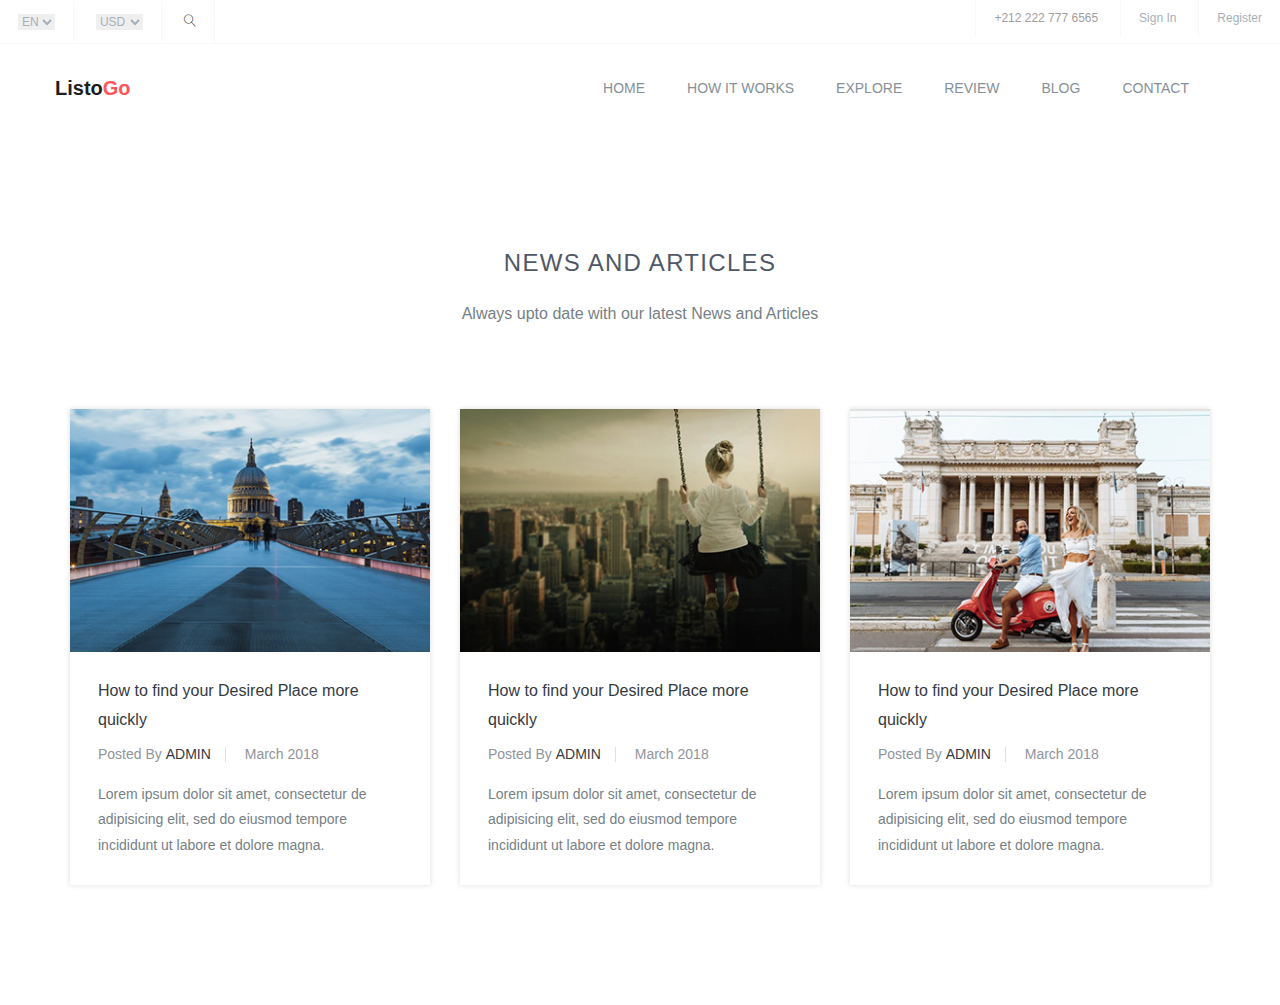
<file: blog.html>
<!DOCTYPE html>
<html lang="en">
<head>
    <meta charset="UTF-8">
    <meta name="viewport" content="width=device-width, initial-scale=1.0">
    <title>blog</title>
    <meta name="description" content="Learn how to effectively label form elements for accessibility. Improve user experience for sighted and non-sighted users with these practical tips.">

    <!-- For favicon png -->
		<link rel="shortcut icon" type="image/icon" href="assets/logo/favicon.png"/>
       
        <!--font-awesome.min.css-->
        <link rel="stylesheet" href="assets/css/font-awesome.min.css">

        <!--linear icon css-->
		<link rel="stylesheet" href="assets/css/linearicons.css">

		<!--animate.css-->
        <link rel="stylesheet" href="assets/css/animate.css">

		<!--flaticon.css-->
        <link rel="stylesheet" href="assets/css/flaticon.css">

		<!--slick.css-->
        <link rel="stylesheet" href="assets/css/slick.css">
		<link rel="stylesheet" href="assets/css/slick-theme.css">
		
        <!--bootstrap.min.css-->
        <link rel="stylesheet" href="assets/css/bootstrap.min.css">
		
		<!-- bootsnav -->
		<link rel="stylesheet" href="assets/css/bootsnav.css" >	
        
        <!--style.css-->
        <link rel="stylesheet" href="assets/css/style.css">
        
        <!--responsive.css-->
        <link rel="stylesheet" href="assets/css/responsive.css">
</head>
<body>
    <header id="header-top" class="header-top">
        <ul>
            <li>
                <div class="header-top-left">
                    <ul>
                        <li class="select-opt">
                            <select title="language" name="language" id="language">
                                <option value="default">EN</option>
                                <option value="French">FR</option>
                                <option value="Arabic">AB</option>
                            </select>
                        </li>
                        <li title="letat" class="select-opt">
                            <select aria-label="status" name="currency" id="currency">
                                <option value="usd">USD</option>
                                <option value="euro">Euro</option>
                                <option value="mad">MAD</option>
                            </select>
                        </li>
                        <li title="cherche" class="select-opt">
                            <a aria-label="lnr lnr-magnifier" href="index.html"><span class="lnr lnr-magnifier"></span></a>
                        </li>
                    </ul>
                </div>
            </li>
            <li class="head-responsive-right pull-right">
                <div class="header-top-right">
                    <ul>
                        <li class="header-top-contact">
                            +212 222 777 6565
                        </li>
                        <li class="header-top-contact">
                            <a href="">sign in</a>
                        </li>
                        <li class="header-top-contact">
                            <a href="#">register</a>
                        </li>
                    </ul>
                </div>
            </li>
        </ul>
                
    </header>
    <section class="top-area">
        <div class="header-area">
            <!-- Start Navigation -->
            <nav class="navbar navbar-default bootsnav  navbar-sticky navbar-scrollspy"  data-minus-value-desktop="70" data-minus-value-mobile="55" data-speed="1000">

                <div class="container">

                    <!-- Start Header Navigation -->
                    <div class="navbar-header">
                        <button aria-label="navbar-toggle" type="button" class="navbar-toggle" data-toggle="collapse" data-target="#navbar-menu">
                            <i class="fa fa-bars"></i>
                        </button>
                        <a class="navbar-brand" href="index.html">listo<span>go</span></a>

                    </div><!--/.navbar-header-->
                    <!-- End Header Navigation -->
                    <!-- Collect the nav links, forms, and other content for toggling -->

                    <div class="collapse navbar-collapse menu-ui-design" id="navbar-menu">
                        <ul class="nav navbar-nav navbar-right" data-in="fadeInDown" data-out="fadeOutUp">
                            <li><a href="main.html">home</a></li>
                            <li><a href="works.html">how it works</a></li>
                            <li><a href="explore.html">explore</a></li>
                            <li><a href="riviews.html">review</a></li>
                            <li><a href="blog.html">blog</a></li>
                            <li><a href="contact.html">contact</a></li>
                        </ul><!--/.nav -->
                    </div><!-- /.navbar-collapse -->
                </div><!--/.container-->
            </nav><!--/nav-->
            <!-- End Navigation -->
        </div><!--/.header-area-->
        <div class="clearfix"></div>

    </section>
    <section aria-label="blog" id="blog" class="blog" >
        <div class="container">
            <div class="section-header">

                <h2>news and articles</h2>
                <p>Always upto date with our latest News and Articles </p>
            </div><!--/.section-header-->
            <div class="blog-content">
                <div class="row">
                    <div class="col-md-4 col-sm-6">
                        <div class="single-blog-item">
                            <div class="single-blog-item-img">
                                <img src="assets/images/blog/b1.jpg" alt="blog image">
                            </div>
                            <div class="single-blog-item-txt">
                                <h2><a href="#">How to find your Desired Place more quickly</a></h2>
                                <h4>posted <span>by</span> <a href="#">admin</a> march 2018</h4>
                                <p>
                                    Lorem ipsum dolor sit amet, consectetur de adipisicing elit, sed do eiusmod tempore incididunt ut labore et dolore magna.
                                </p>
                            </div>
                        </div>
                    </div>
                    <div class="col-md-4 col-sm-6">
                        <div class="single-blog-item">
                            <div class="single-blog-item-img">
                                <img src="assets/images/blog/b2.jpg" alt="blog image">
                            </div>
                            <div class="single-blog-item-txt">
                                <h2><a href="#">How to find your Desired Place more quickly</a></h2>
                                <h4>posted <span>by</span> <a href="#">admin</a> march 2018</h4>
                                <p>
                                    Lorem ipsum dolor sit amet, consectetur de adipisicing elit, sed do eiusmod tempore incididunt ut labore et dolore magna.
                                </p>
                            </div>
                        </div>
                    </div>
                    <div class="col-md-4 col-sm-6">
                        <div class="single-blog-item">
                            <div class="single-blog-item-img">
                                <img src="assets/images/blog/b3.jpg" alt="blog image">
                            </div>
                            <div class="single-blog-item-txt">
                                <h2><a href="#">How to find your Desired Place more quickly</a></h2>
                                <h4>posted <span>by</span> <a href="#">admin</a> march 2018</h4>
                                <p>
                                    Lorem ipsum dolor sit amet, consectetur de adipisicing elit, sed do eiusmod tempore incididunt ut labore et dolore magna.
                                </p>
                            </div>
                        </div>
                    </div>
                </div>
            </div>
        </div><!--/.container-->
        
    </section>
</body>
</html>
</file>
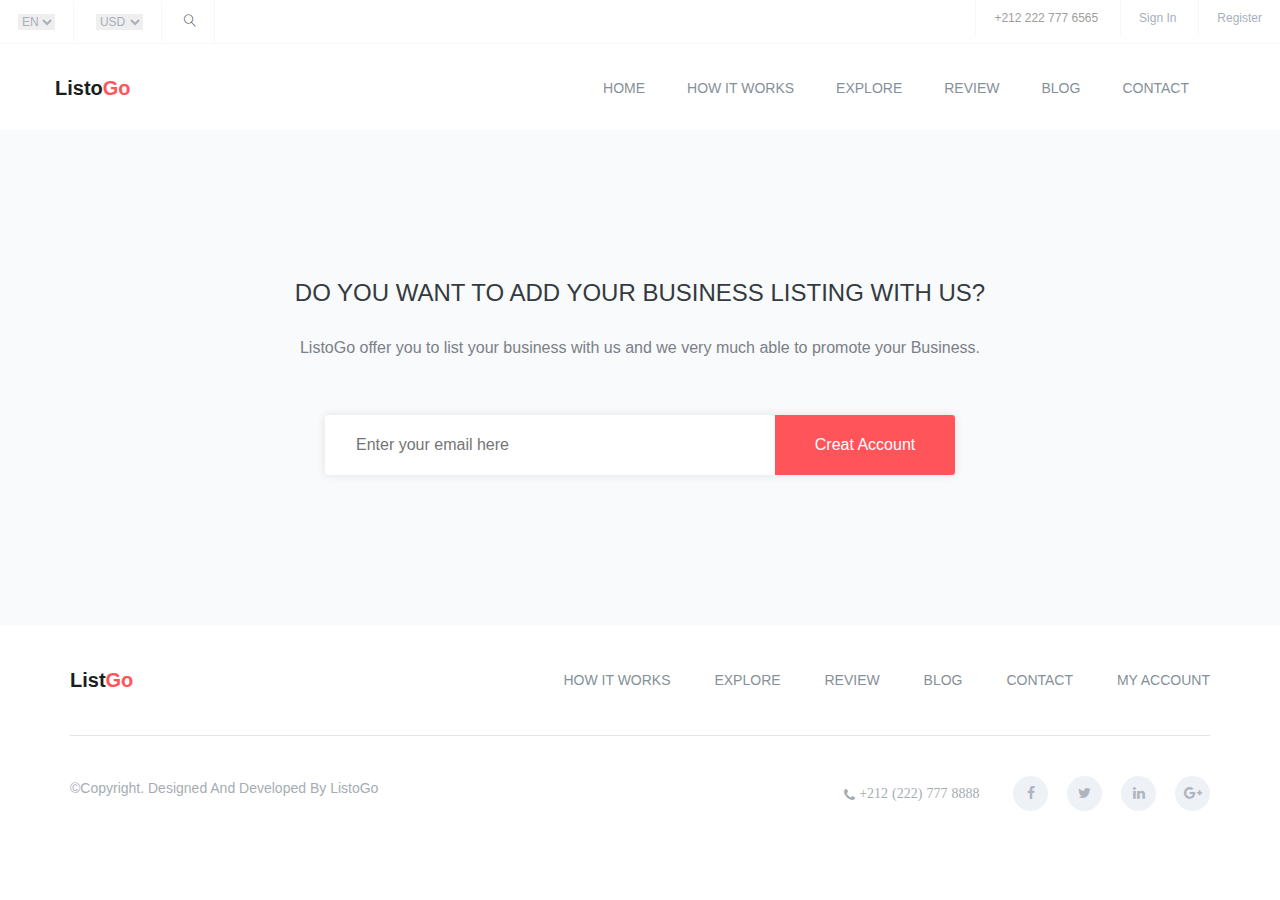
<file: contact.html>
<!DOCTYPE html>
<html lang="en">
<head>
    <meta charset="UTF-8">
    <meta name="viewport" content="width=device-width, initial-scale=1.0">
    <title>cotact</title>
    <meta name="description" content="Learn how to effectively label form elements for accessibility. Improve user experience for sighted and non-sighted users with these practical tips.">

    <!-- For favicon png -->
		<link rel="shortcut icon" type="image/icon" href="assets/logo/favicon.png"/>
       
        <!--font-awesome.min.css-->
        <link rel="stylesheet" href="assets/css/font-awesome.min.css">

        <!--linear icon css-->
		<link rel="stylesheet" href="assets/css/linearicons.css">

		<!--animate.css-->
        <link rel="stylesheet" href="assets/css/animate.css">

		<!--flaticon.css-->
        <link rel="stylesheet" href="assets/css/flaticon.css">

		<!--slick.css-->
        <link rel="stylesheet" href="assets/css/slick.css">
		<link rel="stylesheet" href="assets/css/slick-theme.css">
		
        <!--bootstrap.min.css-->
        <link rel="stylesheet" href="assets/css/bootstrap.min.css">
		
		<!-- bootsnav -->
		<link rel="stylesheet" href="assets/css/bootsnav.css" >	
        
        <!--style.css-->
        <link rel="stylesheet" href="assets/css/style.css">
        
        <!--responsive.css-->
        <link rel="stylesheet" href="assets/css/responsive.css">
</head>
<body>
    <header id="header-top" class="header-top">
        <ul>
            <li>
                <div class="header-top-left">
                    <ul>
                        <li class="select-opt">
                            <select title="language" name="language" id="language">
                                <option value="default">EN</option>
                                <option value="French">FR</option>
                                <option value="Arabic">AB</option>
                            </select>
                        </li>
                        <li title="letat" class="select-opt">
                            <select aria-label="status" name="currency" id="currency">
                                <option value="usd">USD</option>
                                <option value="euro">Euro</option>
                                <option value="mad">MAD</option>
                            </select>
                        </li>
                        <li title="cherche" class="select-opt">
                            <a aria-label="lnr lnr-magnifier" href="index.html"><span class="lnr lnr-magnifier"></span></a>
                        </li>
                    </ul>
                </div>
            </li>
            <li class="head-responsive-right pull-right">
                <div class="header-top-right">
                    <ul>
                        <li class="header-top-contact">
                            +212 222 777 6565
                        </li>
                        <li class="header-top-contact">
                            <a href="">sign in</a>
                        </li>
                        <li class="header-top-contact">
                            <a href="#">register</a>
                        </li>
                    </ul>
                </div>
            </li>
        </ul>
                
    </header>
    <section class="top-area">
        <div class="header-area">
            <!-- Start Navigation -->
            <nav class="navbar navbar-default bootsnav  navbar-sticky navbar-scrollspy"  data-minus-value-desktop="70" data-minus-value-mobile="55" data-speed="1000">

                <div class="container">

                    <!-- Start Header Navigation -->
                    <div class="navbar-header">
                        <button aria-label="navbar-toggle" type="button" class="navbar-toggle" data-toggle="collapse" data-target="#navbar-menu">
                            <i class="fa fa-bars"></i>
                        </button>
                        <a class="navbar-brand" href="index.html">listo<span>go</span></a>

                    </div><!--/.navbar-header-->
                    <!-- End Header Navigation -->
                    <!-- Collect the nav links, forms, and other content for toggling -->

                    <div class="collapse navbar-collapse menu-ui-design" id="navbar-menu">
                        <ul class="nav navbar-nav navbar-right" data-in="fadeInDown" data-out="fadeOutUp">
                            <li><a href="main.html">home</a></li>
                            <li><a href="works.html">how it works</a></li>
                            <li><a href="explore.html">explore</a></li>
                            <li><a href="riviews.html">review</a></li>
                            <li><a href="blog.html">blog</a></li>
                            <li><a href="contact.html">contact</a></li>
                        </ul><!--/.nav -->
                    </div><!-- /.navbar-collapse -->
                </div><!--/.container-->
            </nav><!--/nav-->
            <!-- End Navigation -->
        </div><!--/.header-area-->
        <div class="clearfix"></div>

    </section>
    <section id="contact"  class="subscription">
        <div class="container">
            <div class="subscribe-title text-center">
                <h2>
                    do you want to add your business listing with us?
                </h2>
                <p>
                    ListoGo offer you to list your business with us and we very much able to promote your Business.
                </p>
            </div>
            <div class="row">
                <div class="col-sm-12">
                    <div class="subscription-input-group">
                        <form action="#">
                            <input type="email" class="subscription-input-form" placeholder="Enter your email here">
                            <button class="appsLand-btn subscribe-btn" onclick="window.location.href='#'">
                                creat account
                            </button>
                        </form>
                    </div>
                </div>	
            </div>
        </div>
    
    </section>
    <footer id="footer"  class="footer">
        <div class="container">
            <div class="footer-menu">
                   <div class="row">
                       <div class="col-sm-3">
                            <div class="navbar-header">
                            <a aria-label="navbar-brand" class="navbar-brand" href="index.html">List<span>Go</span></a>
                        </div><!--/.navbar-header-->
                       </div>
                       <div class="col-sm-9">
                           <ul class="footer-menu-item">
                            <li class="scroll"><a href="#works">how it works</a></li>
                            <li class="scroll"><a href="#explore">explore</a></li>
                            <li class="scroll"><a href="#reviews">review</a></li>
                            <li class="scroll"><a href="#blog">blog</a></li>
                            <li class="scroll"><a href="#contact">contact</a></li>
                            <li class=" scroll"><a href="#contact">my account</a></li>
                        </ul><!--/.nav -->
                       </div>
               </div>
            </div>
            <div class="hm-footer-copyright">
                <div class="row">
                    <div class="col-sm-5">
                        <p>
                            &copy;copyright. designed and developed by <a href="#">ListoGo</a>
                        </p><!--/p-->
                    </div>
                    <div class="col-sm-7">
                        <div class="footer-social">
                            <span><i class="fa fa-phone"> +212 (222) 777 8888</i></span>
                            <a href="#"><i class="fa fa-facebook"></i></a>	
                            <a href="#"><i class="fa fa-twitter"></i></a>
                            <a href="#"><i class="fa fa-linkedin"></i></a>
                            <a href="#"><i class="fa fa-google-plus"></i></a>
                        </div>
                    </div>
                </div>
                
            </div><!--/.hm-footer-copyright-->
        </div><!--/.container-->

        <div id="scroll-Top">
            <div class="return-to-top">
                <i class="fa fa-angle-up " id="scroll-top" data-toggle="tooltip" data-placement="top" title="" data-original-title="Back to Top" aria-hidden="true"></i>
            </div>
            
        </div><!--/.scroll-Top-->
        
    </footer><!--/.footer-->
    <!--footer end-->
</body>
</html>
</file>
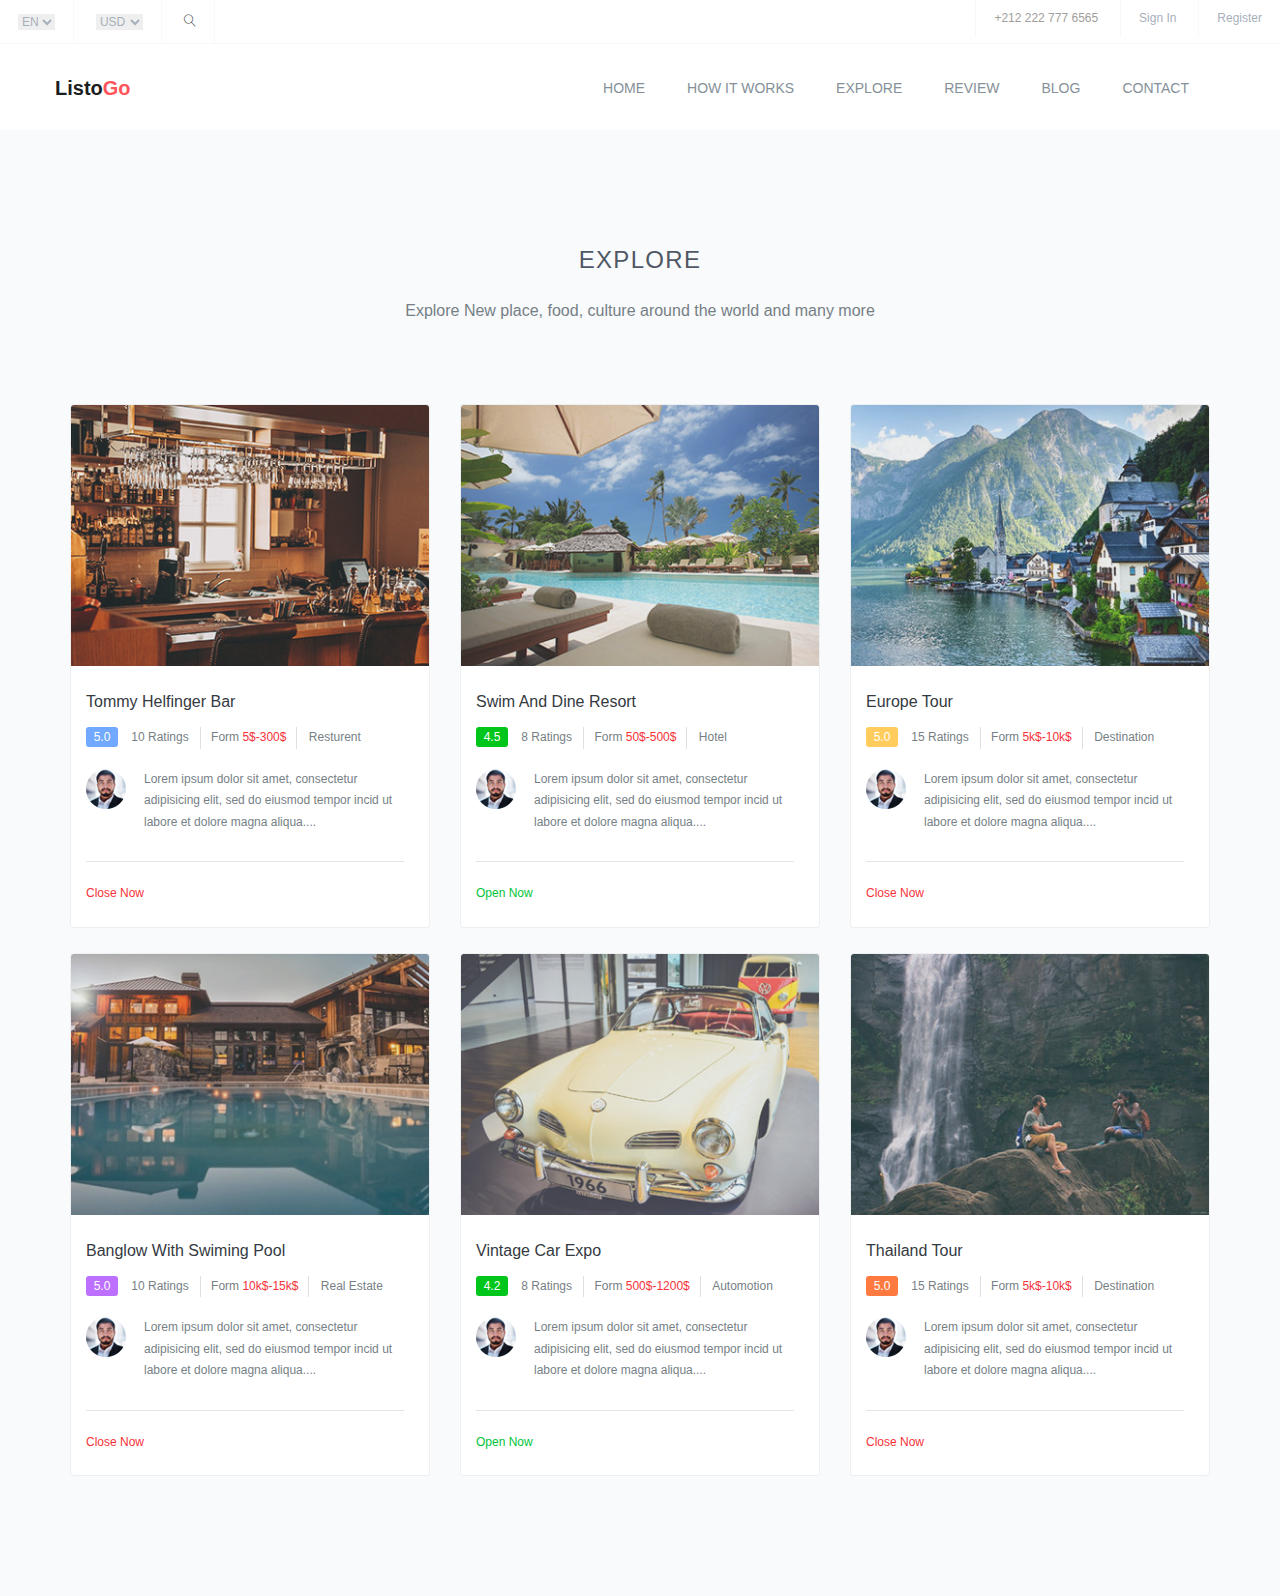
<file: explore.html>
<!DOCTYPE html>
<html lang="en">
<head>
    <meta charset="UTF-8">
    <meta name="viewport" content="width=device-width, initial-scale=1.0">
    <title>explore</title>
    <meta name="description" content="Learn how to effectively label form elements for accessibility. Improve user experience for sighted and non-sighted users with these practical tips.">

    <!-- For favicon png -->
		<link rel="shortcut icon" type="image/icon" href="assets/logo/favicon.png"/>
       
        <!--font-awesome.min.css-->
        <link rel="stylesheet" href="assets/css/font-awesome.min.css">

        <!--linear icon css-->
		<link rel="stylesheet" href="assets/css/linearicons.css">

		<!--animate.css-->
        <link rel="stylesheet" href="assets/css/animate.css">

		<!--flaticon.css-->
        <link rel="stylesheet" href="assets/css/flaticon.css">

		<!--slick.css-->
        <link rel="stylesheet" href="assets/css/slick.css">
		<link rel="stylesheet" href="assets/css/slick-theme.css">
		
        <!--bootstrap.min.css-->
        <link rel="stylesheet" href="assets/css/bootstrap.min.css">
		
		<!-- bootsnav -->
		<link rel="stylesheet" href="assets/css/bootsnav.css" >	
        
        <!--style.css-->
        <link rel="stylesheet" href="assets/css/style.css">
        
        <!--responsive.css-->
        <link rel="stylesheet" href="assets/css/responsive.css">
</head>
<body>
    <header id="header-top" class="header-top">
        <ul>
            <li>
                <div class="header-top-left">
                    <ul>
                        <li class="select-opt">
                            <select title="language" name="language" id="language">
                                <option value="default">EN</option>
                                <option value="French">FR</option>
                                <option value="Arabic">AB</option>
                            </select>
                        </li>
                        <li title="letat" class="select-opt">
                            <select aria-label="status" name="currency" id="currency">
                                <option value="usd">USD</option>
                                <option value="euro">Euro</option>
                                <option value="mad">MAD</option>
                            </select>
                        </li>
                        <li title="cherche" class="select-opt">
                            <a aria-label="lnr lnr-magnifier" href="index.html"><span class="lnr lnr-magnifier"></span></a>
                        </li>
                    </ul>
                </div>
            </li>
            <li class="head-responsive-right pull-right">
                <div class="header-top-right">
                    <ul>
                        <li class="header-top-contact">
                            +212 222 777 6565
                        </li>
                        <li class="header-top-contact">
                            <a href="">sign in</a>
                        </li>
                        <li class="header-top-contact">
                            <a href="#">register</a>
                        </li>
                    </ul>
                </div>
            </li>
        </ul>
                
    </header>
    <section class="top-area">
        <div class="header-area">
            <!-- Start Navigation -->
            <nav class="navbar navbar-default bootsnav  navbar-sticky navbar-scrollspy"  data-minus-value-desktop="70" data-minus-value-mobile="55" data-speed="1000">

                <div class="container">

                    <!-- Start Header Navigation -->
                    <div class="navbar-header">
                        <button aria-label="navbar-toggle" type="button" class="navbar-toggle" data-toggle="collapse" data-target="#navbar-menu">
                            <i class="fa fa-bars"></i>
                        </button>
                        <a class="navbar-brand" href="index.html">listo<span>go</span></a>

                    </div><!--/.navbar-header-->
                    <!-- End Header Navigation -->
                    <!-- Collect the nav links, forms, and other content for toggling -->

                    <div class="collapse navbar-collapse menu-ui-design" id="navbar-menu">
                        <ul class="nav navbar-nav navbar-right" data-in="fadeInDown" data-out="fadeOutUp">
                            <li><a href="main.html">home</a></li>
                            <li><a href="works.html">how it works</a></li>
                            <li><a href="explore.html">explore</a></li>
                            <li><a href="riviews.html">review</a></li>
                            <li><a href="blog.html">blog</a></li>
                            <li><a href="contact.html">contact</a></li>
                        </ul><!--/.nav -->
                    </div><!-- /.navbar-collapse -->
                </div><!--/.container-->
            </nav><!--/nav-->
            <!-- End Navigation -->
        </div><!--/.header-area-->
        <div class="clearfix"></div>

    </section>
    <section id="explore" class="explore">
        <div class="container">
            <div class="section-header">
                <h2>explore</h2>
                <p>Explore New place, food, culture around the world and many more</p>
            </div><!--/.section-header-->
            <div class="explore-content">
                <div class="row">
                    <div class=" col-md-4 col-sm-6">
                        <div class="single-explore-item">
                            <div class="single-explore-img">
                                <img src="assets/images/explore/e1.jpg" alt="explore image">
                                <div class="single-explore-img-info">
                                    <button aria-label="location" onclick="window.location.href='#'">best rated</button>
                                    <div class="single-explore-image-icon-box">
                                        <ul>
                                            <li>
                                                <div class="single-explore-image-icon">
                                                    <i class="fa fa-arrows-alt"></i>
                                                </div>
                                            </li>
                                            <li>
                                                <div class="single-explore-image-icon">
                                                    <i class="fa fa-bookmark-o"></i>
                                                </div>
                                            </li>
                                        </ul>
                                    </div>
                                </div>
                            </div>
                            <div class="single-explore-txt bg-theme-1">
                                <h2><a href="#">tommy helfinger bar</a></h2>
                                <p class="explore-rating-price">
                                    <span class="explore-rating">5.0</span>
                                    <a href="#"> 10 ratings</a> 
                                    <span class="explore-price-box">
                                        form
                                        <span class="explore-price">5$-300$</span>
                                    </span>
                                     <a href="#">resturent</a>
                                </p>
                                <div class="explore-person">
                                    <div class="row">
                                        <div class="col-sm-2">
                                            <div class="explore-person-img">
                                                <a href="#">
                                                    <img src="assets/images/explore/person.png" alt="explore person">
                                                </a>
                                            </div>
                                        </div>
                                        <div class="col-sm-10">
                                            <p>
                                                Lorem ipsum dolor sit amet, consectetur adipisicing elit, sed do eiusmod tempor incid ut labore et dolore magna aliqua.... 
                                            </p>
                                        </div>
                                    </div>
                                </div>
                                <div class="explore-open-close-part">
                                    <div class="row">
                                        <div class="col-sm-5">
                                            <button aria-labelledby="close-btn" aria-label="close-btn" class="close-btn" onclick="window.location.href='#'">close now</button>
                                        </div>
                                        <div class="col-sm-7">
                                            <div class="explore-map-icon">
                                                <a href="#"><i data-feather="map-pin"></i></a>
                                                <a href="#"><i data-feather="upload"></i></a>
                                                <a href="#"><i data-feather="heart"></i></a>
                                            </div>
                                        </div>
                                    </div>
                                </div>
                            </div>
                        </div>
                    </div>
                    <div class="col-md-4 col-sm-6">
                        <div class="single-explore-item">
                            <div class="single-explore-img">
                                <img src="assets/images/explore/e2.jpg" alt="explore image">
                                <div class="single-explore-img-info">
                                    <button aria-label="featured" onclick="window.location.href='#'">featured</button>
                                    <div class="single-explore-image-icon-box">
                                        <ul>
                                            <li>
                                                <div class="single-explore-image-icon">
                                                    <i class="fa fa-arrows-alt"></i>
                                                </div>
                                            </li>
                                            <li>
                                                <div class="single-explore-image-icon">
                                                    <i class="fa fa-bookmark-o"></i>
                                                </div>
                                            </li>
                                        </ul>
                                    </div>
                                </div>
                            </div>
                            <div class="single-explore-txt bg-theme-2">
                                <h2><a href="#">swim and dine resort</a></h2>
                                <p class="explore-rating-price">
                                    <span class="explore-rating">4.5</span>
                                    <a href="#"> 8 ratings</a> 
                                    <span class="explore-price-box">
                                        form
                                        <span class="explore-price">50$-500$</span>
                                    </span>
                                     <a href="#">hotel</a>
                                </p>
                                <div class="explore-person">
                                    <div class="row">
                                        <div class="col-sm-2">
                                            <div class="explore-person-img">
                                                <a href="#">
                                                    <img src="assets/images/explore/person.png" alt="explore person">
                                                </a>
                                            </div>
                                        </div>
                                        <div class="col-sm-10">
                                            <p>
                                                Lorem ipsum dolor sit amet, consectetur adipisicing elit, sed do eiusmod tempor incid ut labore et dolore magna aliqua.... 
                                            </p>
                                        </div>
                                    </div>
                                </div>
                                <div class="explore-open-close-part">
                                    <div class="row">
                                        <div class="col-sm-5">
                                            <button aria-label="close-btn open-btn" class="close-btn open-btn" onclick="window.location.href='#'">open now</button>
                                        </div>
                                        <div class="col-sm-7">
                                            <div class="explore-map-icon">
                                                <a href="#"><i data-feather="map-pin"></i></a>
                                                <a href="#"><i data-feather="upload"></i></a>
                                                <a href="#"><i data-feather="heart"></i></a>
                                            </div>
                                        </div>
                                    </div>
                                </div>
                            </div>
                        </div>
                    </div>
                    <div class="col-md-4 col-sm-6">
                        <div class="single-explore-item">
                            <div class="single-explore-img">
                                <img src="assets/images/explore/e3.jpg" alt="explore image">
                                <div class="single-explore-img-info">
                                    <button aria-label="best rated" onclick="window.location.href='#'">best rated</button>
                                    <div class="single-explore-image-icon-box">
                                        <ul>
                                            <li>
                                                <div class="single-explore-image-icon">
                                                    <i class="fa fa-arrows-alt"></i>
                                                </div>
                                            </li>
                                            <li>
                                                <div class="single-explore-image-icon">
                                                    <i class="fa fa-bookmark-o"></i>
                                                </div>
                                            </li>
                                        </ul>
                                    </div>
                                </div>
                            </div>
                            <div class="single-explore-txt bg-theme-3">
                                <h2><a href="#">europe tour</a></h2>
                                <p class="explore-rating-price">
                                    <span class="explore-rating">5.0</span>
                                    <a href="#"> 15 ratings</a> 
                                    <span class="explore-price-box">
                                        form
                                        <span class="explore-price">5k$-10k$</span>
                                    </span>
                                     <a href="#">destination</a>
                                </p>
                                <div class="explore-person">
                                    <div class="row">
                                        <div class="col-sm-2">
                                            <div class="explore-person-img">
                                                <a href="#">
                                                    <img src="assets/images/explore/person.png" alt="explore person">
                                                </a>
                                            </div>
                                        </div>
                                        <div class="col-sm-10">
                                            <p>
                                                Lorem ipsum dolor sit amet, consectetur adipisicing elit, sed do eiusmod tempor incid ut labore et dolore magna aliqua.... 
                                            </p>
                                        </div>
                                    </div>
                                </div>
                                <div class="explore-open-close-part">
                                    <div class="row">
                                        <div class="col-sm-5">
                                            <button aria-label="close-btn" class="close-btn" onclick="window.location.href='#'">close now</button>
                                        </div>
                                        <div class="col-sm-7">
                                            <div class="explore-map-icon">
                                                <a href="#"><i data-feather="map-pin"></i></a>
                                                <a href="#"><i data-feather="upload"></i></a>
                                                <a href="#"><i data-feather="heart"></i></a>
                                            </div>
                                        </div>
                                    </div>
                                </div>
                            </div>
                        </div>
                    </div>
                    <div class=" col-md-4 col-sm-6">
                        <div class="single-explore-item">
                            <div class="single-explore-img">
                                <img src="assets/images/explore/e4.jpg" alt="explore image">
                                <div class="single-explore-img-info">
                                    <button aria-label="most view" onclick="window.location.href='#'">most view</button>
                                    <div class="single-explore-image-icon-box">
                                        <ul>
                                            <li>
                                                <div class="single-explore-image-icon">
                                                    <i class="fa fa-arrows-alt"></i>
                                                </div>
                                            </li>
                                            <li>
                                                <div class="single-explore-image-icon">
                                                    <i class="fa fa-bookmark-o"></i>
                                                </div>
                                            </li>
                                        </ul>
                                    </div>
                                </div>
                            </div>
                            <div class="single-explore-txt bg-theme-4">
                                <h2><a href="#">banglow with swiming pool</a></h2>
                                <p class="explore-rating-price">
                                    <span class="explore-rating">5.0</span>
                                    <a href="#"> 10 ratings</a> 
                                    <span class="explore-price-box">
                                        form
                                        <span class="explore-price">10k$-15k$</span>
                                    </span>
                                     <a href="#">real estate</a>
                                </p>
                                <div class="explore-person">
                                    <div class="row">
                                        <div class="col-sm-2">
                                            <div class="explore-person-img">
                                                <a href="#">
                                                    <img src="assets/images/explore/person.png" alt="explore person">
                                                </a>
                                            </div>
                                        </div>
                                        <div class="col-sm-10">
                                            <p>
                                                Lorem ipsum dolor sit amet, consectetur adipisicing elit, sed do eiusmod tempor incid ut labore et dolore magna aliqua.... 
                                            </p>
                                        </div>
                                    </div>
                                </div>
                                <div class="explore-open-close-part">
                                    <div class="row">
                                        <div class="col-sm-5">
                                            <button aria-label="close-btn" class="close-btn" onclick="window.location.href='#'">close now</button>
                                        </div>
                                        <div class="col-sm-7">
                                            <div class="explore-map-icon">
                                                <a href="#"><i data-feather="map-pin"></i></a>
                                                <a href="#"><i data-feather="upload"></i></a>
                                                <a href="#"><i data-feather="heart"></i></a>
                                            </div>
                                        </div>
                                    </div>
                                </div>
                            </div>
                        </div>
                    </div>
                    <div class="col-md-4 col-sm-6">
                        <div class="single-explore-item">
                            <div class="single-explore-img">
                                <img src="assets/images/explore/e5.jpg" alt="explore image">
                                <div class="single-explore-img-info">
                                    <button aria-label="featured" onclick="window.location.href='#'">featured</button>
                                    <div class="single-explore-image-icon-box">
                                        <ul>
                                            <li>
                                                <div class="single-explore-image-icon">
                                                    <i class="fa fa-arrows-alt"></i>
                                                </div>
                                            </li>
                                            <li>
                                                <div class="single-explore-image-icon">
                                                    <i class="fa fa-bookmark-o"></i>
                                                </div>
                                            </li>
                                        </ul>
                                    </div>
                                </div>
                            </div>
                            <div class="single-explore-txt bg-theme-2">
                                <h2><a href="#">vintage car expo</a></h2>
                                <p class="explore-rating-price">
                                    <span class="explore-rating">4.2</span>
                                    <a href="#"> 8 ratings</a> 
                                    <span class="explore-price-box">
                                        form
                                        <span class="explore-price">500$-1200$</span>
                                    </span>
                                     <a href="#">automotion</a>
                                </p>
                                <div class="explore-person">
                                    <div class="row">
                                        <div class="col-sm-2">
                                            <div class="explore-person-img">
                                                <a href="#">
                                                    <img src="assets/images/explore/person.png" alt="explore person">
                                                </a>
                                            </div>
                                        </div>
                                        <div class="col-sm-10">
                                            <p>
                                                Lorem ipsum dolor sit amet, consectetur adipisicing elit, sed do eiusmod tempor incid ut labore et dolore magna aliqua.... 
                                            </p>
                                        </div>
                                    </div>
                                </div>
                                <div class="explore-open-close-part">
                                    <div class="row">
                                        <div class="col-sm-5">
                                            <button aria-label="close-btn" class="close-btn open-btn" onclick="window.location.href='#'">open now</button>
                                        </div>
                                        <div class="col-sm-7">
                                            <div class="explore-map-icon">
                                                <a href="#"><i data-feather="map-pin"></i></a>
                                                <a href="#"><i data-feather="upload"></i></a>
                                                <a href="#"><i data-feather="heart"></i></a>
                                            </div>
                                        </div>
                                    </div>
                                </div>
                            </div>
                        </div>
                    </div>
                    <div class="col-md-4 col-sm-6">
                        <div class="single-explore-item">
                            <div class="single-explore-img">
                                <img src="assets/images/explore/e6.jpg" alt="explore image">
                                <div class="single-explore-img-info">
                                    <button aria-label="best" onclick="window.location.href='#'">best rated</button>
                                    <div class="single-explore-image-icon-box">
                                        <ul>
                                            <li>
                                                <div class="single-explore-image-icon">
                                                    <i class="fa fa-arrows-alt"></i>
                                                </div>
                                            </li>
                                            <li>
                                                <div class="single-explore-image-icon">
                                                    <i class="fa fa-bookmark-o"></i>
                                                </div>
                                            </li>
                                        </ul>
                                    </div>
                                </div>
                            </div>
                            <div class="single-explore-txt bg-theme-5">
                                <h2><a href="#">thailand tour</a></h2>
                                <p class="explore-rating-price">
                                    <span class="explore-rating">5.0</span>
                                    <a href="#"> 15 ratings</a> 
                                    <span class="explore-price-box">
                                        form
                                        <span class="explore-price">5k$-10k$</span>
                                    </span>
                                     <a href="#">destination</a>
                                </p>
                                <div class="explore-person">
                                    <div class="row">
                                        <div class="col-sm-2">
                                            <div class="explore-person-img">
                                                <a href="#">
                                                    <img src="assets/images/explore/person.png" alt="explore person">
                                                </a>
                                            </div>
                                        </div>
                                        <div class="col-sm-10">
                                            <p>
                                                Lorem ipsum dolor sit amet, consectetur adipisicing elit, sed do eiusmod tempor incid ut labore et dolore magna aliqua.... 
                                            </p>
                                        </div>
                                    </div>
                                </div>
                                <div class="explore-open-close-part">
                                    <div class="row">
                                        <div class="col-sm-5">
                                            <button aria-label="close-btn" class="close-btn" onclick="window.location.href='#'">close now</button>
                                        </div>
                                        <div class="col-sm-7">
                                            <div class="explore-map-icon">
                                                <a href="#"><i data-feather="map-pin"></i></a>
                                                <a href="#"><i data-feather="upload"></i></a>
                                                <a href="#"><i data-feather="heart"></i></a>
                                            </div>
                                        </div>
                                    </div>
                                </div>
                            </div>
                        </div>
                    </div>
                </div>
            </div>
        </div><!--/.container-->
    
    </section>
</body>
</html>
</file>
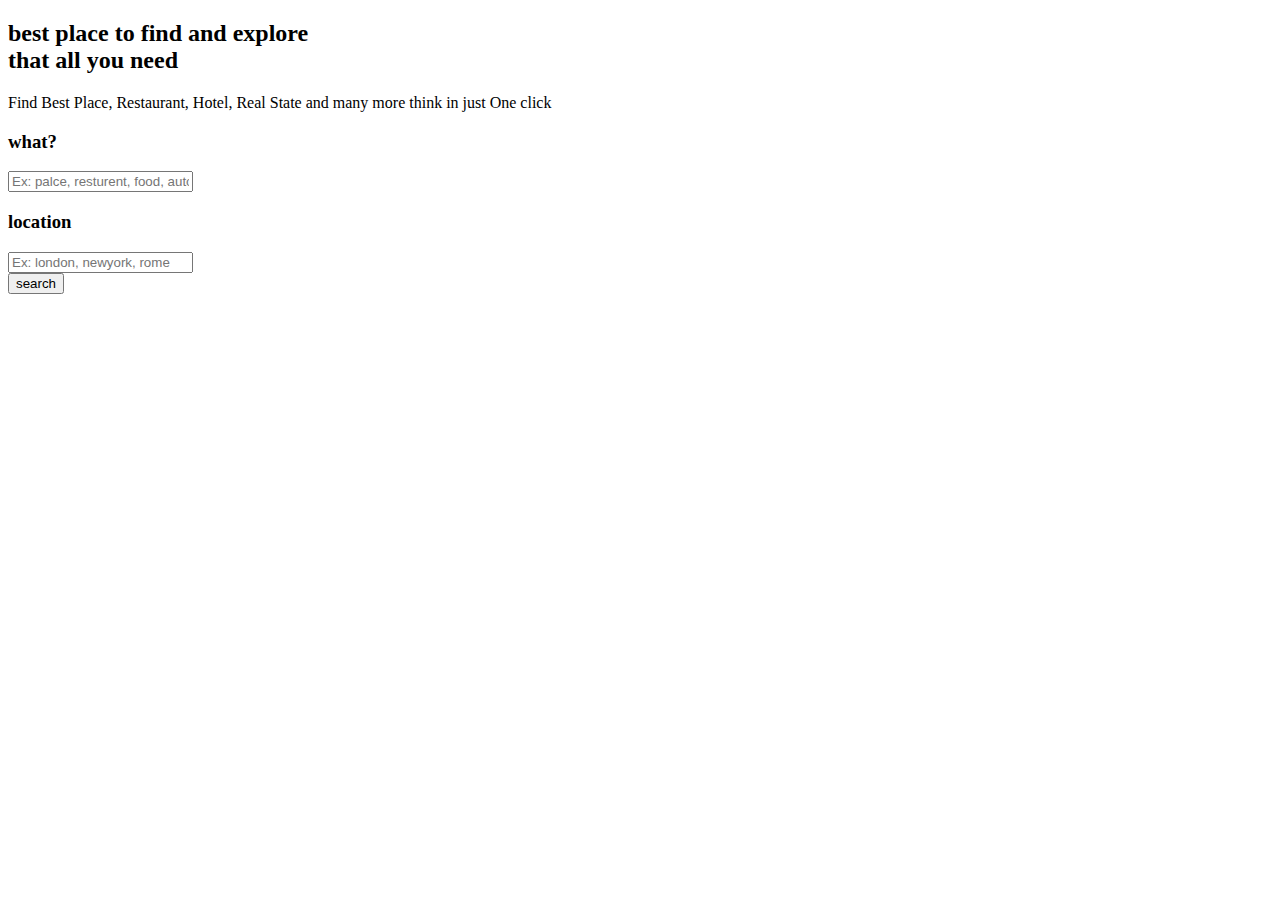
<file: home.html>
<!DOCTYPE html>
<html lang="en">
<head>
    <meta charset="UTF-8">
    <meta name="viewport" content="width=device-width, initial-scale=1.0">
    <title>Document</title>
</head>
<body>
    <section class="welcome-hero">
        <div class="container">
            <div class="welcome-hero-txt">
                <h2>best place to find and explore <br> that all you need </h2>
                <p>
                    Find Best Place, Restaurant, Hotel, Real State and many more think in just One click 
                </p>
            </div>
            <div class="welcome-hero-serch-box">
                <div class="welcome-hero-form">
                    <div class="single-welcome-hero-form">
                        <h3>what?</h3>
                        <form action="index.html">
                            <input type="text" placeholder="Ex: palce, resturent, food, automobile" />
                        </form>
                        <div class="welcome-hero-form-icon">
                            <i class="flaticon-list-with-dots"></i>
                        </div>
                    </div>
                    <div class="single-welcome-hero-form">
                        <h3>location</h3>
                        <form action="index.html">
                            <input type="text" placeholder="Ex: london, newyork, rome" />
                        </form>
                        <div class="welcome-hero-form-icon">
                            <i class="flaticon-gps-fixed-indicator"></i>
                        </div>
                    </div>
                </div>
                <div class="welcome-hero-serch">
                    <button class="welcome-hero-btn" onclick="window.location.href='#'">
                         search  <i data-feather="search"></i> 
                    </button>
                </div>
            </div>
        </div>

    </section>
</body>
</html>
</file>
<file: assets/css/linearicons.css>
@font-face {
	font-family: 'Linearicons-Free';
	src:url('../fonts/Linearicons-Free.eot?w118d');
	src:url('../fonts/Linearicons-Free.eot?#iefixw118d') format('embedded-opentype'),
		url('../fonts/Linearicons-Free.woff2?w118d') format('woff2'),
		url('../fonts/Linearicons-Free.woff?w118d') format('woff'),
		url('../fonts/Linearicons-Free.ttf?w118d') format('truetype'),
		url('../fonts/Linearicons-Free.svg?w118d#Linearicons-Free') format('svg');
	font-weight: normal;
	font-style: normal;
}

.lnr {
	font-family: 'Linearicons-Free';
	speak: none;
	font-style: normal;
	font-weight: normal;
	font-variant: normal;
	text-transform: none;
	line-height: 1;

	/* Better Font Rendering =========== */
	-webkit-font-smoothing: antialiased;
	-moz-osx-font-smoothing: grayscale;
}

.lnr-home:before {
	content: "\e800";
}
.lnr-apartment:before {
	content: "\e801";
}
.lnr-pencil:before {
	content: "\e802";
}
.lnr-magic-wand:before {
	content: "\e803";
}
.lnr-drop:before {
	content: "\e804";
}
.lnr-lighter:before {
	content: "\e805";
}
.lnr-poop:before {
	content: "\e806";
}
.lnr-sun:before {
	content: "\e807";
}
.lnr-moon:before {
	content: "\e808";
}
.lnr-cloud:before {
	content: "\e809";
}
.lnr-cloud-upload:before {
	content: "\e80a";
}
.lnr-cloud-download:before {
	content: "\e80b";
}
.lnr-cloud-sync:before {
	content: "\e80c";
}
.lnr-cloud-check:before {
	content: "\e80d";
}
.lnr-database:before {
	content: "\e80e";
}
.lnr-lock:before {
	content: "\e80f";
}
.lnr-cog:before {
	content: "\e810";
}
.lnr-trash:before {
	content: "\e811";
}
.lnr-dice:before {
	content: "\e812";
}
.lnr-heart:before {
	content: "\e813";
}
.lnr-star:before {
	content: "\e814";
}
.lnr-star-half:before {
	content: "\e815";
}
.lnr-star-empty:before {
	content: "\e816";
}
.lnr-flag:before {
	content: "\e817";
}
.lnr-envelope:before {
	content: "\e818";
}
.lnr-paperclip:before {
	content: "\e819";
}
.lnr-inbox:before {
	content: "\e81a";
}
.lnr-eye:before {
	content: "\e81b";
}
.lnr-printer:before {
	content: "\e81c";
}
.lnr-file-empty:before {
	content: "\e81d";
}
.lnr-file-add:before {
	content: "\e81e";
}
.lnr-enter:before {
	content: "\e81f";
}
.lnr-exit:before {
	content: "\e820";
}
.lnr-graduation-hat:before {
	content: "\e821";
}
.lnr-license:before {
	content: "\e822";
}
.lnr-music-note:before {
	content: "\e823";
}
.lnr-film-play:before {
	content: "\e824";
}
.lnr-camera-video:before {
	content: "\e825";
}
.lnr-camera:before {
	content: "\e826";
}
.lnr-picture:before {
	content: "\e827";
}
.lnr-book:before {
	content: "\e828";
}
.lnr-bookmark:before {
	content: "\e829";
}
.lnr-user:before {
	content: "\e82a";
}
.lnr-users:before {
	content: "\e82b";
}
.lnr-shirt:before {
	content: "\e82c";
}
.lnr-store:before {
	content: "\e82d";
}
.lnr-cart:before {
	content: "\e82e";
}
.lnr-tag:before {
	content: "\e82f";
}
.lnr-phone-handset:before {
	content: "\e830";
}
.lnr-phone:before {
	content: "\e831";
}
.lnr-pushpin:before {
	content: "\e832";
}
.lnr-map-marker:before {
	content: "\e833";
}
.lnr-map:before {
	content: "\e834";
}
.lnr-location:before {
	content: "\e835";
}
.lnr-calendar-full:before {
	content: "\e836";
}
.lnr-keyboard:before {
	content: "\e837";
}
.lnr-spell-check:before {
	content: "\e838";
}
.lnr-screen:before {
	content: "\e839";
}
.lnr-smartphone:before {
	content: "\e83a";
}
.lnr-tablet:before {
	content: "\e83b";
}
.lnr-laptop:before {
	content: "\e83c";
}
.lnr-laptop-phone:before {
	content: "\e83d";
}
.lnr-power-switch:before {
	content: "\e83e";
}
.lnr-bubble:before {
	content: "\e83f";
}
.lnr-heart-pulse:before {
	content: "\e840";
}
.lnr-construction:before {
	content: "\e841";
}
.lnr-pie-chart:before {
	content: "\e842";
}
.lnr-chart-bars:before {
	content: "\e843";
}
.lnr-gift:before {
	content: "\e844";
}
.lnr-diamond:before {
	content: "\e845";
}
.lnr-linearicons:before {
	content: "\e846";
}
.lnr-dinner:before {
	content: "\e847";
}
.lnr-coffee-cup:before {
	content: "\e848";
}
.lnr-leaf:before {
	content: "\e849";
}
.lnr-paw:before {
	content: "\e84a";
}
.lnr-rocket:before {
	content: "\e84b";
}
.lnr-briefcase:before {
	content: "\e84c";
}
.lnr-bus:before {
	content: "\e84d";
}
.lnr-car:before {
	content: "\e84e";
}
.lnr-train:before {
	content: "\e84f";
}
.lnr-bicycle:before {
	content: "\e850";
}
.lnr-wheelchair:before {
	content: "\e851";
}
.lnr-select:before {
	content: "\e852";
}
.lnr-earth:before {
	content: "\e853";
}
.lnr-smile:before {
	content: "\e854";
}
.lnr-sad:before {
	content: "\e855";
}
.lnr-neutral:before {
	content: "\e856";
}
.lnr-mustache:before {
	content: "\e857";
}
.lnr-alarm:before {
	content: "\e858";
}
.lnr-bullhorn:before {
	content: "\e859";
}
.lnr-volume-high:before {
	content: "\e85a";
}
.lnr-volume-medium:before {
	content: "\e85b";
}
.lnr-volume-low:before {
	content: "\e85c";
}
.lnr-volume:before {
	content: "\e85d";
}
.lnr-mic:before {
	content: "\e85e";
}
.lnr-hourglass:before {
	content: "\e85f";
}
.lnr-undo:before {
	content: "\e860";
}
.lnr-redo:before {
	content: "\e861";
}
.lnr-sync:before {
	content: "\e862";
}
.lnr-history:before {
	content: "\e863";
}
.lnr-clock:before {
	content: "\e864";
}
.lnr-download:before {
	content: "\e865";
}
.lnr-upload:before {
	content: "\e866";
}
.lnr-enter-down:before {
	content: "\e867";
}
.lnr-exit-up:before {
	content: "\e868";
}
.lnr-bug:before {
	content: "\e869";
}
.lnr-code:before {
	content: "\e86a";
}
.lnr-link:before {
	content: "\e86b";
}
.lnr-unlink:before {
	content: "\e86c";
}
.lnr-thumbs-up:before {
	content: "\e86d";
}
.lnr-thumbs-down:before {
	content: "\e86e";
}
.lnr-magnifier:before {
	content: "\e86f";
}
.lnr-cross:before {
	content: "\e870";
}
.lnr-menu:before {
	content: "\e871";
}
.lnr-list:before {
	content: "\e872";
}
.lnr-chevron-up:before {
	content: "\e873";
}
.lnr-chevron-down:before {
	content: "\e874";
}
.lnr-chevron-left:before {
	content: "\e875";
}
.lnr-chevron-right:before {
	content: "\e876";
}
.lnr-arrow-up:before {
	content: "\e877";
}
.lnr-arrow-down:before {
	content: "\e878";
}
.lnr-arrow-left:before {
	content: "\e879";
}
.lnr-arrow-right:before {
	content: "\e87a";
}
.lnr-move:before {
	content: "\e87b";
}
.lnr-warning:before {
	content: "\e87c";
}
.lnr-question-circle:before {
	content: "\e87d";
}
.lnr-menu-circle:before {
	content: "\e87e";
}
.lnr-checkmark-circle:before {
	content: "\e87f";
}
.lnr-cross-circle:before {
	content: "\e880";
}
.lnr-plus-circle:before {
	content: "\e881";
}
.lnr-circle-minus:before {
	content: "\e882";
}
.lnr-arrow-up-circle:before {
	content: "\e883";
}
.lnr-arrow-down-circle:before {
	content: "\e884";
}
.lnr-arrow-left-circle:before {
	content: "\e885";
}
.lnr-arrow-right-circle:before {
	content: "\e886";
}
.lnr-chevron-up-circle:before {
	content: "\e887";
}
.lnr-chevron-down-circle:before {
	content: "\e888";
}
.lnr-chevron-left-circle:before {
	content: "\e889";
}
.lnr-chevron-right-circle:before {
	content: "\e88a";
}
.lnr-crop:before {
	content: "\e88b";
}
.lnr-frame-expand:before {
	content: "\e88c";
}
.lnr-frame-contract:before {
	content: "\e88d";
}
.lnr-layers:before {
	content: "\e88e";
}
.lnr-funnel:before {
	content: "\e88f";
}
.lnr-text-format:before {
	content: "\e890";
}
.lnr-text-format-remove:before {
	content: "\e891";
}
.lnr-text-size:before {
	content: "\e892";
}
.lnr-bold:before {
	content: "\e893";
}
.lnr-italic:before {
	content: "\e894";
}
.lnr-underline:before {
	content: "\e895";
}
.lnr-strikethrough:before {
	content: "\e896";
}
.lnr-highlight:before {
	content: "\e897";
}
.lnr-text-align-left:before {
	content: "\e898";
}
.lnr-text-align-center:before {
	content: "\e899";
}
.lnr-text-align-right:before {
	content: "\e89a";
}
.lnr-text-align-justify:before {
	content: "\e89b";
}
.lnr-line-spacing:before {
	content: "\e89c";
}
.lnr-indent-increase:before {
	content: "\e89d";
}
.lnr-indent-decrease:before {
	content: "\e89e";
}
.lnr-pilcrow:before {
	content: "\e89f";
}
.lnr-direction-ltr:before {
	content: "\e8a0";
}
.lnr-direction-rtl:before {
	content: "\e8a1";
}
.lnr-page-break:before {
	content: "\e8a2";
}
.lnr-sort-alpha-asc:before {
	content: "\e8a3";
}
.lnr-sort-amount-asc:before {
	content: "\e8a4";
}
.lnr-hand:before {
	content: "\e8a5";
}
.lnr-pointer-up:before {
	content: "\e8a6";
}
.lnr-pointer-right:before {
	content: "\e8a7";
}
.lnr-pointer-down:before {
	content: "\e8a8";
}
.lnr-pointer-left:before {
	content: "\e8a9";
}
</file>
<file: assets/css/flaticon.css>
/*
  	Flaticon icon font: Flaticon
  	Creation date: 16/05/2018 10:21
  	*/

@font-face {
  font-family: "Flaticon";
  src: url("../fonts/Flaticon.eot");
  src: url("../fonts/Flaticon.eot?#iefix") format("embedded-opentype"),
       url("../fonts/Flaticon.woff") format("woff"),
       url("../fonts/Flaticon.ttf") format("truetype"),
       url("../fonts/Flaticon.svg#Flaticon") format("svg");
  font-weight: normal;
  font-style: normal;
}

@media screen and (-webkit-min-device-pixel-ratio:0) {
  @font-face {
    font-family: "Flaticon";
    src: url("../fonts/Flaticon.svg#Flaticon") format("svg");
  }
}

[class^="flaticon-"]:before, [class*=" flaticon-"]:before,
[class^="flaticon-"]:after, [class*=" flaticon-"]:after {   
  font-family: Flaticon;
  font-size: 20px;
  font-style: normal;
  margin-left: 0px;
}

.flaticon-placeholder:before { content: "\f100"; }
.flaticon-search:before { content: "\f101"; }
.flaticon-gps-fixed-indicator:before { content: "\f102"; }
.flaticon-list-with-dots:before { content: "\f103"; }
.flaticon-transport:before { content: "\f104"; }
.flaticon-pills:before { content: "\f105"; }
.flaticon-building:before { content: "\f106"; }
.flaticon-travel:before { content: "\f107"; }
.flaticon-restaurant:before { content: "\f108"; }
.flaticon-location-on-road:before { content: "\f109"; }
.flaticon-networking:before { content: "\f10a"; }
.flaticon-lightbulb-idea:before { content: "\f10b"; }
</file>
<file: assets/css/style.css>
/*==================================
* Author        : "ThemeSine"
* Template Name : Listrace  HTML Template
* Version       : 1.0
==================================== */

/*==================================
font-family: 'Roboto', sans-serif;
==================================== */


/*=========== TABLE OF CONTENTS ===========
1.  General css (Reset code)
2.  Header-top
3.  Top-area
4.  Welcome-hero
5.  List-topics
6.  Works  
7.  Explore
8.  Reviews
9.  Counter
10. Blog
11. Subscribe
12. Footer
==========================================*/

/*-------------------------------------
		1.General css (Reset code)
--------------------------------------*/
*{
    padding: 0;
    margin: 0;
}

*{
	-webkit-box-sizing:border-box;
	-moz-box-sizing:border-box;
	-o-box-sizing:border-box;
	-ms-box-sizing:border-box;
	box-sizing:border-box;
}
body{
	font-family: 'Poppins', sans-serif;
	font-size:14px;
	color:#a09e9c;
    text-transform:initial;
    max-width:1920px;
    margin:0 auto;
	overflow-x:hidden;
}

a,a:hover,a:active,a:focus {
	display:inline-block;
	text-decoration:none;
	color: #343a3f;
	font-size:16px;
	padding:0;
    font-weight: 500;
    text-transform: capitalize;
}
h1,h2,h3,h4,h5,h6 { 
	margin: 0;
	color:#343a3f;
    font-size: 18px;
    font-weight: 500;
    text-transform: capitalize;
}
p {
	margin: 0;
	color:#767f86;
	font-size:14px;
    line-height: 1.8;
    text-transform: initial;
}
img{border:none;max-width:100%; height:auto;}
ul{
	padding: 0;
    margin: 0 auto;
    list-style: none;
}
ul li {
	list-style: none;
	
}
select,input,textarea,button{box-shadow:none;outline:0!important;}
button {background: transparent;border: 0;font-size: 12px;}

html,body{height: 100%;}

[placeholder]:focus::-webkit-input-placeholder {
  -webkit-transition: opacity 0.3s 0.3s ease; 
  -moz-transition: opacity 0.3s 0.3s ease; 
  -ms-transition: opacity 0.3s 0.3s ease; 
  -o-transition: opacity 0.3s 0.3s ease; 
  transition: opacity 0.3s 0.3s ease; 
  opacity: 0;
}

/* section-header */
.section-header{
    position: relative;
    text-align: center;
}
.section-header h2{
    color: #505866;
    font-size:24px;
    font-weight: 500;
    margin-bottom: 24px;
    text-transform: uppercase;
    letter-spacing: 1.3px;
}
.section-header h2 span{text-transform: lowercase;}
.section-header p{
    font-size:16px;
}
/* section-header */
.fix{position: relative;clear: both;}
/*=============Style css=========*/


/*-------------------------------------
        2. Header-top
--------------------------------------*/
.header-top{border-bottom:1px solid #f6f8fa;}

.header-top ul li {display: inline-block;}

.header-top-left li,.header-top-right li  {display: inline-block;}

/*.select-opt*/
.select-opt,.header-top-contact{
    padding: 10px 18px;
    border-right: 1px solid #f6f8fa;
}
.header-top-contact{
    border-right: 0;
    border-left: 1px solid #f6f8fa;
    font-size: 12px;
}
.select-opt select {
    border: none;
    cursor:pointer;
    color:#a7b0ba;
    font-size: 12px;
    font-weight: 300;
}
.select-opt option{
    color:#a7b0ba;
    text-transform: uppercase;
}
.select-opt a span.lnr-magnifier:before {
    font-size: 12px;
    color: #373939;
}
.select-opt a span.lnr-magnifier:before {
    font-size: 12px;
    color: #373939;
}
/*.select-opt*/

.header-top-right ul li a{
    color:#a7b0ba;
    font-size: 12px;
    font-weight: 300;
}


/*-------------------------------------
        3. Top-area
--------------------------------------*/
nav.navbar.bootsnav {
    background-color:#fff;
    border-bottom: transparent;
}
.wrap-sticky nav.navbar.bootsnav.sticked {background-color: #fff;box-shadow: 0 2px 5px rgba(0,0,0,.2);}

/*.navbar-brand*/
.navbar-header a.navbar-brand,.navbar-header a.navbar-brand:hover,.navbar-header a.navbar-brand:focus {
    display: inline-block;
    color: #1b1e20;
    font-size: 20px;
    font-weight: 700;
    padding: 34px 0px;
    text-transform:capitalize;
}
.navbar-header a.navbar-brand span{display: inline-block;color:#ff545a;text-transform:capitalize;}

.wrap-sticky nav.navbar.bootsnav.sticked .navbar-header a.navbar-brand,.wrap-sticky nav.navbar.bootsnav.sticked .navbar-header a.navbar-brand:hover,.wrap-sticky nav.navbar.bootsnav.sticked .navbar-header a.navbar-brand:focus {padding:30px 0px;}
/*.navbar-brand*/

/*.nav li*/
nav.navbar.bootsnav ul.nav > li > a {
    color: #859098;
    font-size: 14px;
    font-weight: 500;
    text-transform:uppercase;
    -webkit-transition: 0.3s linear; 
    -moz-transition: 0.3s linear; 
    -ms-transition: 0.3s linear; 
    -o-transition: 0.3s linear; 
    transition: 0.3s linear;
}
nav.navbar.bootsnav ul.nav > li > a {padding:34px 21px;}
nav.navbar.bootsnav ul.nav > li > a:hover,nav.navbar.bootsnav ul.nav > li > a:focus{color: #ff545a;}
nav.navbar.bootsnav ul.nav > li.active>a {color: #ff545a;}

nav.navbar.bootsnav ul.nav > li.dropdown > a.dropdown-toggle:after {
    content: "";
}
nav.navbar.bootsnav ul.nav > li.dropdown span {
    font-size: 8px;
    margin-left: 15px;
}
.wrap-sticky nav.navbar.bootsnav.sticked ul.nav > li > a{padding:34px 21px;}
/*.nav li*/

/*.menu-ui-design*/
.menu-ui-design{overflow-y:scroll;height: 350px;}
.menu-ui-design::-webkit-scrollbar {
    width:5px;
}
.menu-ui-design::-webkit-scrollbar-track {
    -webkit-box-shadow: inset 0 0 8px #000;
}
.menu-ui-design::-webkit-scrollbar-thumb {
  background-color: #ff545a;
}
/*.menu-ui-design*/

/*.navbar-toggle */
nav.navbar.bootsnav .navbar-toggle {
    position: relative;
    background-color: transparent;
    border: 1px solid #ff545a;
    padding: 10px;
    top: 0;
}
nav.navbar.bootsnav .navbar-toggle i{color: #ff545a;}
/*.navbar-toggle */

/*-------------------------------------
        4.  Welcome-hero
--------------------------------------*/
.welcome-hero {
    position: relative;
    background:url(../images/welcome-hero/banner.jpg)no-repeat;
    background-position:center;
    background-size:cover;
    text-align: center;
    height:800px;
    z-index: 1;
}
.welcome-hero:before{
    position: absolute;
    content: " ";
    top: 0;
    left: 0;
    width: 100%;
    height: 100%;
    background:rgba(65,73,89,.65);
    z-index: -1;
}
.welcome-hero-txt { padding-top: 155px;}

.welcome-hero-txt h2 {
    font-size: 48px;
    color: #fff;
    font-weight: 700;
    text-transform: uppercase;
    letter-spacing: 2.4px;
    line-height: 1.4;
}
.welcome-hero-txt p {
    font-size: 18px;
    color: #fcfcfc;
    margin-top: 25px;
}

.welcome-hero-serch-box{margin-top: 78px;display: flex;}
.welcome-hero-form {
    display: flex;
    background: #fff;
    height: 70px;
    border-radius: 3px;
    width: 85%;
}
.single-welcome-hero-form {
    position: relative;
    display: flex;
    flex-direction: row;
    align-items: center;
    width: 50%;
    padding: 0 30px;
}
.single-welcome-hero-form:first-child{border-right: 1px solid #edeff1;}
.single-welcome-hero-form input {
    margin-left: 10px;
    height: 70px;
    width: 300px;
    border: 0;
    background: transparent;
}
.single-welcome-hero-form input[type="text"]{
    font-size: 14px;
    color: #859098;
    text-transform: capitalize;
    font-weight: 500;
}
.welcome-hero-form-icon {
    position: absolute;
    top: 20px;
    right: 30px;
    color: #252d32;
}
.welcome-hero-btn {
    display:  flex;
    justify-content:  center;
    align-items:  center;
    font-size:  14px;
    color:  #fff;
    width:  170px;
    height:  70px;
    background:  #ff545a;
    text-transform:  capitalize;
    margin-left:  30px;
    border-radius: 3px;
    -webkit-transition: 0.3s linear; 
    -moz-transition: 0.3s linear; 
    -ms-transition: 0.3s linear; 
    -o-transition: 0.3s linear; 
    transition: 0.3s linear;
}
.welcome-hero-btn:hover{/*background: #fd4043;*/background: #f43032;}

.welcome-hero-btn svg {
    width:  14px;
    height:  auto;
    margin-left:  12px;
}

/*-------------------------------------
        5. List-topuics
--------------------------------------*/
.list-topics-content {
    position: relative;
    top: -98px;
    z-index: 1;
}
.list-topics-content ul li { display: inline-block;}

.single-list-topics-content{
    display: flex;
    align-items: center;
    flex-direction: column;
    justify-content: center;
    width: 205px;
    height: 170px;
    background:#fff;
    border-radius: 3px;
    margin-right: 20px;
    margin-bottom: 20px;
    box-shadow: 0 0px 10px rgba(71,71,71,.2);
    -webkit-transition: .3s linear; 
    -moz-transition:.3s linear; 
    -ms-transition:.3s linear; 
    -o-transition:.3s linear;
    transition: .3s linear;
}
.single-list-topics-content h2>a { margin: 13px 0;}
/*.single-list-topics-content:last-child{margin-right: 0;}*/

.single-list-topics-icon [class^="flaticon-"]:before,.single-list-topics-icon [class*=" flaticon-"]:before,.single-list-topics-icon [class^="flaticon-"]:after,.single-list-topics-icon [class*=" flaticon-"]:after {font-size: 45px;color:#343a3f;}
.single-list-topics-content:hover .single-list-topics-icon [class^="flaticon-"]:before,.single-list-topics-content:hover .single-list-topics-icon [class*=" flaticon-"]:before,.single-list-topics-content:hover .single-list-topics-icon [class^="flaticon-"]:after,.single-list-topics-content:hover .single-list-topics-icon [class*=" flaticon-"]:after {color:#fff;}

.single-list-topics-content:hover h2>a,.single-list-topics-content:hover p{color: #fff!important;}
.single-list-topics-content:hover{
    color: #fff;
    background:#ff545a;
    box-shadow: 0 5px 10px rgba(71,71,71,.4);
}

/*-------------------------------------
        6. Works 
--------------------------------------*/
.works{padding: 0 0 90px;}
.works-content {margin-top: 73px;}

.single-how-works{
    text-align: center;
    padding:50px 42px;
    border-radius: 3px;
    box-shadow: 0 0px 5px rgba(71,71,71,.2);
    margin-bottom: 30px;
    -webkit-transition: .3s linear; 
    -moz-transition:.3s linear; 
    -ms-transition:.3s linear; 
    -o-transition:.3s linear;
    transition: .3s linear;
}

.single-how-works-icon {
    display: inline-block;
    color: #50616c;
    width: 80px;
    height: 80px;
    line-height: 80px;
    background: #eef2f6;
    border-radius: 50%;
}
.single-how-works h2 a {
    font-size:  18px;
    margin: 35px 0 20px;
}
.single-how-works h2 a span {text-transform:  lowercase;}
.single-how-works p {margin-bottom: 25px;text-transform: initial;}

.single-how-works-icon [class^="flaticon-"]:before,.single-how-works-icon [class*=" flaticon-"]:before,.single-how-works-icon [class^="flaticon-"]:after,.single-how-works-icon [class*=" flaticon-"]:after {font-size: 35px;}
.single-how-works:hover .single-how-works-icon [class^="flaticon-"]:before,.single-how-works:hover .single-how-works-icon [class*=" flaticon-"]:before,.single-how-works:hover .single-how-works-icon [class^="flaticon-"]:after,.single-how-works:hover .single-how-works-icon [class*=" flaticon-"]:after {color:#ff545a;}

.welcome-hero-btn.how-work-btn {
    display: inline-block;
    margin: 0;
    width: 100px;
    height: 35px;
    font-size: 12px;
    background: transparent;
    color: #767f86;
    border: 1px solid #d3d6d9;
    border-radius: 3px;
}

.single-how-works:hover h2 a,.single-how-works:hover p{color: #fff;}
.single-how-works:hover .single-how-works-icon{background: #fff;}
.single-how-works:hover .welcome-hero-btn.how-work-btn{background: #fff;color: #ff545a;}
.single-how-works:hover{box-shadow: 0 0px 10px rgba(71,71,71,.4);background: #ff545a;}

/*-------------------------------------
        7. Explore
--------------------------------------*/
.explore{
    padding:117px 0 95px;
    background: #f8fafb;
}
.explore-content{margin-top: 78px;}

.single-explore-item {
    background: #fff;
    border: 1px solid #edeff1;
    border-radius: 3px;
    margin-bottom: 25px;
    -webkit-transition: .3s linear; 
    -moz-transition:.3s linear; 
    -ms-transition:.3s linear; 
    -o-transition:.3s linear;
    transition: .3s linear;
}
.single-explore-img{position:relative;overflow: hidden;}
.single-explore-img:before {
    position: absolute;
    content: "";
    top: 0;
    left: 0;
    width: 100%;
    height: 100%;
    background: rgba(162,172,177,.2);
}
.single-explore-img-info {
    position: absolute;
    bottom:-20px;
    left: 0;
    width: 100%;
    opacity:0;
    visibility:hidden;
    -webkit-transition: .3s linear;
    -moz-transition: .3s linear;
    -ms-transition: .3s linear;
    -o-transition: .3s linear;
    transition: .3s linear;
}
.single-explore-item:hover .single-explore-img-info{
    opacity:1;
    visibility:visible;
    bottom:0px
}
.single-explore-img-info button{
    position: absolute;
    bottom: 15px;
    left: 15px;
    width: 83px;
    height: 21px;
    line-height: 21px;
    background: #ff545a;
    border-radius: 3px;
    color: #fcfcfc;
    text-transform: capitalize;
    text-align: center;
    font-size: 12px;
}
.single-explore-image-icon-box {
    text-align: right;
    position: absolute;
    bottom: 10px;
    right:  10px;
}
.single-explore-image-icon-box ul li {
    display:  inline-block;
    width: 30px;
    height:  28px;
    line-height:  28px;
    background: #252d32;
    text-align:  center;
    margin-left:  5px;
    color:  #cbcccd;
}
.single-explore-image-icon-box ul li:hover i{color: #267dff;}

.single-explore-txt {
    padding: 26px 25px 24px 15px;
}
.single-explore-txt.bg-theme-1 .explore-rating{background: #70a9ff;}
.single-explore-txt.bg-theme-2 .explore-rating{background: #00c61c;}
.single-explore-txt.bg-theme-3 .explore-rating{background: #ffcc5d;}
.single-explore-txt.bg-theme-4 .explore-rating{background: #bd70ff;}
.single-explore-txt.bg-theme-5 .explore-rating{background: #ff7a40;}

.explore-rating-price,.explore-rating-price a {
    font-size: 12px;
    color: #777f85;
    text-transform: capitalize;
    font-weight: 400;
    margin: 15px 0 20px;
}
.explore-rating-price a {margin:0;}
.explore-rating {
    display: inline-block;
    width: 32px;
    height: 20px;
    line-height: 20px;
    color: #fff;
    text-align: center;
    border-radius: 3px;
    font-weight: 500;
    margin-right: 10px;
}
.explore-price {color: #f63138;}
.explore-price-box {
    display: inline-block;
    padding: 0 10px;
    margin: 0 8px;
    border-left: 1px solid #dde0e4;
    border-right: 1px solid #dde0e4;
}
.explore-person {
    padding-bottom: 28px;
    border-bottom: 1px solid #e1e5eb;
}
.explore-person-img{
    width: 40px;
    height: 40px;
    border-radius: 50%;
}
.explore-person p {font-size: 12px;}
.explore-open-close-part {
    margin-top: 20px;
}
.close-btn {
    color: #f63138;
    text-transform: capitalize;
}
.close-btn.open-btn {color: #00c437;}
.explore-map-icon{text-align: right;}
.explore-map-icon a svg {
    width: 12px;
    height: 14px;
    margin-left: 23px;
    color: #767f86;
}
.explore-map-icon a svg:hover{color: #f63138;}
.single-explore-txt.bg-theme-2 .explore-map-icon a svg:hover{color: #00c437;}
.single-explore-item:hover{box-shadow: 0 10px 20px rgba(21,19,19,.2);}

/*-------------------------------------
        8. Reviews
--------------------------------------*/
.reviews{padding:117px 0 75px;}
.reviews-content {margin-top:36px;}

/*single-testimonial-box */
.single-testimonial-box  {
    padding: 50px 30px;
    box-shadow: 0 0px 5px rgba(71,71,71,.2); 
    overflow-x:hidden;
    -webkit-transition: .3s; 
    -moz-transition:.3s; 
    -ms-transition:.3s; 
    -o-transition:.3s;
    transition: .3s;
}
.single-testimonial-box:hover{box-shadow:0 10px 20px rgba(21,19,19,.2);}
.slick-current .single-testimonial-box{box-shadow:0 10px 20px rgba(21,19,19,.2);}
/*testimonial-description*/
.single-testimonial-box{
    width: 404px;
    background:#fff;
}
/* testimonial-info */
.testimonial-info {
    display: flex;
    align-items: center;
    text-transform:capitalize;
}
.testimonial-img {
    position: relative;
    top: 11px;
    margin-right: 5px;
    border-radius:50%;
    -webkit-transition: .3s; 
    -moz-transition:.3s; 
    -ms-transition:.3s; 
    -o-transition:.3s;
    transition: .3s;
}
.testimonial-person {
    margin-left: 15px;
    margin-top: 11px;
}
.testimonial-person h2 {
    color: #505866;
    font-size: 18px;
}
.testimonial-person h4 {
    color: #a2a5ab;
    font-size: 14px;
    font-weight: 400;
    margin-top: 10px;
}
.testimonial-person-star i {
    color: #ffda2b;
    margin: 9px 4px 0 0;
}/* testimonial-info */


/* testimonial-comment */
.testimonial-comment {
    margin-top: 18px;
}
.testimonial-comment p{
    color: #8d939e;
    font-size: 14px;
    font-weight: 300;
}/* testimonial-comment */


/*.slick-slide*/
.slick-initialized .slick-slide {
    display: block;
    padding: 40px 0;
}
.slick-slide.slick-cloned {outline: 0!important;}
.slick-slide {
  margin: 0px 10px;
}
.slick-slide {
  transition: all ease-in-out .3s;
  opacity: .5;
}
.slick-active {
  opacity: .5;
}
.slick-current {
  opacity: 1;
}
/*.slick-slide*/

/*-------------------------------------       
        9.  Counter
--------------------------------------*/
.statistics{
    position:relative;
    display: flex;
    align-items: center;
    background:url(../../assets/images/counter/counter-banner.jpg)no-repeat fixed;
    background-position:center;
    background-size:cover;
    padding:127px 0 120px;
}
.statistics:before{
    position:absolute;
    content:'';
    background: rgba(75,75,75,.60);
    height:100%;
    width:100%;
    top:0;
    left:0;
}
/* single-ststistics-box */
.single-ststistics-box {
    text-align: center;
    margin-bottom:30px;

}
/* single-ststistics-box */
.statistics-content{
    display: flex;
    justify-content: center;
    color:#fff;
    font-size:60px;
}
.statistics-content span {
    margin-left: 5px;
}
.single-ststistics-box h3{
    color:#fff;
    font-size:24px;
    text-transform:capitalize;
    font-weight: 500;
}

/*-------------------------------------
        10. Blog
--------------------------------------*/
.blog{padding:120px 0 90px;}
.blog-content{margin-top: 80px;}

.single-blog-item{
    margin-bottom: 30px;
    box-shadow: 0 0px 5px rgba(71,71,71,.2);
    -webkit-transition: .3s; 
    -moz-transition:.3s; 
    -ms-transition:.3s; 
    -o-transition:.3s;
    transition: .3s;
}
.single-blog-item-txt {padding:  25px 28px 27px;}
.single-blog-item-txt h2 a {text-transform:  initial;line-height: 1.8;}
.single-blog-item-txt h4 {
    font-size:  14px;
    color:  #8f949d;
    font-weight:  400;
    margin: 12px 0 20px;
}
.single-blog-item-txt h4 a {
    font-size:  14px;
    padding-right:  14px;
    border-right: 1px solid #dde0e4;
    margin-right:  15px;
    text-transform: uppercase;
}

.single-blog-item:hover h2 a {color:#ff545a;}
.single-blog-item:hover{
    box-shadow: 0 10px 20px rgba(21,19,19,.4);
}


/*-------------------------------------
        11. Subscribe
--------------------------------------*/
.subscription{
    background: #f8fafb;
    padding:150px 0;
}
/*subscribe-title*/
 .subscribe-title {margin-bottom: 52px;}

.subscribe-title h2{
    font-size:24px;
    font-weight: 500;
    text-transform: uppercase;
}
.subscribe-title p{
    color:#7b8088;
    font-size:16px;
    font-weight: 500;
    margin-top: 28px;
}/*subscribe-title*/


/*custom-input-group*/
.subscription-input-group {
    position: relative;
    text-align: center;
    max-width: 630px;
    margin:0 auto;
}

.subscription-input-group .subscription-input-form{
    display: inline-block;
    width: 630px;
    height: 60px;
    padding-left:30px;
    font-size: 16px;
    color: #a5adb3;
    -webkit-border-radius:3px;
    -moz-border-radius:3px;
    border-radius:3px;
    border:1px solid #fff;
    box-shadow: 0 0px 10px rgba(21,19,19,.1);
     -webkit-transition:0.3s linear;
    -moz-transition:0.3s linear;
    -o-transition:0.3s linear;
    transition:0.3s linear;
}
.subscription-input-group:hover .subscription-input-form{
    box-shadow: 0 5px 20px rgba(21,19,19,.4);
}
/*custom-input-group*/

/*appsLand-btn*/
.appsLand-btn {
    position: absolute;
    top: 0;
    right: 0;
    background: #ff545a;
    display: inline-block;
    width: 180px;
    height: 60px;
    line-height: 60px;
    text-decoration: none;
    border-top-right-radius:3px;
    border-bottom-right-radius:3px;
    text-transform:capitalize;
    color: #fff;
    font-size: 16px;
    font-weight: 500;
    border: 0;
    overflow: hidden;
    cursor: pointer;
    -webkit-transition:0.3s ease-in-out;
    -moz-transition:0.3s ease-in-out;
    -o-transition:0.3s ease-in-out;
    transition:0.3s ease-in-out;
}
.appsLand-btn:hover, .appsLand-btn:focus, .appsLand-btn:active {
    text-decoration: none;
    outline: none;
}
.appsLand-btn:hover {
    box-shadow:0 5px 10px rgba(71,71,71,.4);
    background: #f43032;
}
/*appsLand-btn*/

/*-------------------------------------
        12. Footer
--------------------------------------*/
.footer-menu {padding: 45px 0;}
.footer-menu .navbar-header{padding:0;}
.footer-menu .navbar-header a.navbar-brand,.footer-menu.footer-menu .navbar-header a.navbar-brand:hover,.footer-menu .navbar-header a.navbar-brand:focus{
    padding:0;
    height: 0;
}
.footer-menu ul.footer-menu-item{text-align: right;}
.footer-menu ul.footer-menu-item li{display: inline-block;}
.footer-menu ul.footer-menu-item li a {
    color: #859098;
    font-size: 14px;
    text-transform: uppercase;
    padding-left: 40px;
    -webkit-transition:0.3s linear;
    -moz-transition:0.3s linear;
    -o-transition:0.3s linear;
    transition:0.3s linear;
}
.footer-menu ul.footer-menu-item li a:hover{color: #f43032;}
.hm-footer-copyright {
    padding: 40px 0;
    border-top: 1px solid #e1e5eb;
}
.hm-footer-copyright p,.hm-footer-copyright p a {
    color: #a5adb3;
    font-size: 14px;
    font-weight: 400;
    text-transform: capitalize;
}
.footer-social {text-align: right;}
.footer-social .fa-phone:before {
    position: relative;
    top: 2px;
}
.footer-social a ,.footer-social span {
    display: inline-block;
    color: #afb4bf;
    font-size: 14px;
    margin-left: 15px;
    -webkit-transition: .3s; 
    -moz-transition:.3s; 
    -ms-transition:.3s; 
    -o-transition:.3s;
    transition: .3s;
}
.footer-social a {
    width: 35px;
    height: 35px;
    line-height: 35px;
    background: #eef2f6;
    text-align: center;
    border-radius: 50%;
}
.footer-social span {margin-right:15px;margin-left: 0;color: #a5adb3;}
.footer-social span:hover{color: #ff545a;}
.footer-social a:hover {background:#ff545a;color: #fff;}

/*===============================
    Scroll Top
===============================*/
#scroll-Top  .return-to-top {
    position: fixed;
    right: 30px;
    bottom: 30px;
    display: none;
    width: 40px;
    line-height: 40px;
    height: 40px;
    text-align: center;
    font-size: 20px;
    cursor: pointer;
    color: #fff;
    background:#ff545a;
	border:1px solid #ff545a;
	border-radius:50%;
	-webkit-transition: .5s; 
	-moz-transition:.5s; 
	-ms-transition:.5s; 
	-o-transition:.5s;
    transition: .5s;
	z-index: 2;
}
#scroll-Top  .return-to-top:hover {
    background:#f43032;
	border:1px solid #ff545a;
}

#scroll-Top  .return-to-top i{
    position:relative;
    bottom:0;

}

#scroll-Top  .return-to-top i{
    position: relative;
    animation-name: example;
    animation-direction: alternate;
    animation-iteration-count: infinite;
    animation-duration:1s;
}
@keyframes example {
    0%   {bottom:0px;}
    100%  {bottom:7px;}
}
/*========================Thank you=================
</file>
<file: assets/css/responsive.css>
@media screen and (max-width:1680px){

}/*max-width:1680px*/
@media screen and (max-width:1440px){
	.single-welcome-hero {height: 807px;}
}/*max-width:1440px*/

@media screen and (max-width:1199px){
	nav.navbar.bootsnav ul.nav > li > a { padding: 35px 10px;}
	
	.welcome-hero-txt h2{font-size: 40px;}

	.single-welcome-hero-form input {width: 177px;}
	.welcome-hero-btn {width: 140px;}

	.single-ststistics-box h3 {font-size: 18px;}
	.statistics-content {font-size: 40px;}

}/*max-width:1199px*/

@media screen and (max-width:1024px){
	.single-welcome-hero {height:768px;}
}/*max-width:1024px*/

@media screen and (max-width:1008px){

}/*max-width:1008px*/

@media screen and (max-width:992px){
	nav.navbar.bootsnav .navbar-collapse.collapse.in {padding-bottom: 30px;}
	nav.navbar.bootsnav .navbar-brand {padding: 25px;}
	nav.navbar.bootsnav ul.nav > li > a {padding: 15px 0px;border: transparent;}
	.wrap-sticky nav.navbar.bootsnav.sticked ul.nav > li > a {padding: 15px 0px;}
}/*max-width:992px*/

@media screen and (max-width:991px){
	.welcome-hero-serch-box {display: flex; flex-direction: column;align-items: center;}
	.welcome-hero-btn {margin-top: 30px;}
	.welcome-hero-form {width: 100%;}
	.explore-price-box {padding: 0 5px;margin: 0 5px;}
	.footer-menu ul.footer-menu-item li a {padding-left: 15px;}
}/*max-width:991px*/

@media screen and (max-width:768px){
    
}/*max-width:768px*/

@media screen and (max-width:767px){
	.welcome-hero-txt h2 {font-size: 24px;}
	.single-welcome-hero {height:auto;background: transparent;padding: 100px 0;display: block;}
	.welcome-hero-txt {padding-top: 80px;}
	.single-welcome-hero-form {flex-direction: column;width: 100%;background: #fff; margin: 15px 0;padding: 20px 0;}
	.welcome-hero-form {width: 100%;flex-direction: column;height: 250px;background: transparent;}

	.list-topics-content {top: 0;margin: 60px auto;}

	.single-how-works,.single-blog-item {max-width: 350px;margin: 30px auto;}

	.single-explore-item {max-width: 350px;margin: 30px auto;}
	.explore-map-icon {text-align: left;margin-top: 10px;}
	.explore-map-icon a svg {margin-right: 23px;margin-left: 0;}

	.statistics{padding:60px 0;}

	.subscribe-title h2 {line-height: 1.8;}
	.appsLand-btn {position: relative;margin-top: 30px;}
	.subscription-input-group .subscription-input-form {width: 450px;}

	.footer-menu .navbar-header a.navbar-brand, .footer-menu.footer-menu .navbar-header a.navbar-brand:hover, .footer-menu .navbar-header a.navbar-brand:focus {height: auto;}
	.footer-social {text-align:left;margin-top: 20px;}
	.footer-menu ul.footer-menu-item {text-align: left;margin-top: 20px;}
	.footer-menu ul.footer-menu-item li a {padding-right: 15px;padding-left: 0;margin-bottom: 15px;}
	
}/*max-width:767px*/

@media screen and (max-width: 660px){

}/*max-width:660px*/

@media screen and (max-width: 640px){
	.explore-rating-price a {margin-top: 10px;}
}/*max-width:640px*/

@media screen and (max-width: 580px){

}/*max-width:580px*/

@media screen and (max-width: 540px){
	.header-top ul li.head-responsive-right {float: none!important;display: block;}
	.select-opt,.header-top-contact{border:0;}
	.subscribe-title h2 {font-size: 18px;}
}/*max-width:540px*/

@media screen and (max-width: 480px){
	.subscription-input-group .subscription-input-form {width: 300px;}
}/*max-width:480px*/

@media screen and (max-width: 440px){
	
}/*max-width:400px*/

@media screen and (max-width: 399px){
	.testimonial-carousel .col-sm-3, .testimonial-carousel .col-xs-12 {width: 260px;}
	.footer-social span {display: block;margin-bottom: 15px;}
}/*max-width:399px*/
	
@media screen and (max-width:350px){
	nav.navbar.bootsnav .navbar-toggle {margin-right: -25px;left:-10px;}
	nav.navbar.bootsnav .navbar-brand {padding:25px 0;font-size: 20px;}
	.wrap-sticky nav.navbar.bootsnav.sticked .navbar-header a.navbar-brand, .wrap-sticky nav.navbar.bootsnav.sticked .navbar-header a.navbar-brand:hover,.wrap-sticky nav.navbar.bootsnav.sticked .navbar-header a.navbar-brand:focus {padding: 25px 0px;}
	.subscription-input-group .subscription-input-form {width: 220px;}
}/*max-width:350px*/

@media screen and  (max-width: 320px){
	
}/*max-width:320px*/
</file>
<file: assets/css/bootsnav.css>
/* ==============================================================

Template name : Bootsnav - Multi Purpose Header
Categorie : Bootstrap Menu in CSS
Author : adamnurdin01
Version : v.1.2
Created : 2016-06-02
Last update : 2016-10-19

============================================================== */

/* MEGAMENU STYLE
=================================*/
nav.bootsnav .dropdown.megamenu-fw {
    position: static;
}

nav.bootsnav .container {
    position: relative;
}

nav.bootsnav .megamenu-fw .dropdown-menu {
    left: auto;
}

nav.bootsnav .megamenu-content {
    padding: 15px;
    width: 100% !important;
}

nav.bootsnav .megamenu-content .title{
    margin-top: 0;
}

nav.bootsnav .dropdown.megamenu-fw .dropdown-menu {
    left: 0;
    right: 0;
}

/* Navbar
=================================*/
nav.navbar.bootsnav{
    margin-bottom: 0;
    -moz-border-radius: 0px;
    -webkit-border-radius: 0px;
    -o-border-radius: 0px;
    border-radius: 0px;
    background-color: #fff;
    border: none;
    border-bottom: solid 1px #e0e0e0;
    z-index: 9;
}

nav.navbar.bootsnav ul.nav > li > a{
    color: #6f6f6f;
    background-color: transparent;
    outline: none;
    margin-bottom: -2px;
}

nav.navbar.bootsnav ul.nav li.megamenu-fw > a:hover,
nav.navbar.bootsnav ul.nav li.megamenu-fw > a:focus,
nav.navbar.bootsnav ul.nav li.active > a:hover,
nav.navbar.bootsnav ul.nav li.active > a:focus,
nav.navbar.bootsnav ul.nav li.active > a{
    background-color: transparent;
}

nav.navbar.bootsnav .navbar-toggle{
    background-color: #fff;
    border: none;
    padding: 0;
    font-size: 18px;
    position: relative;
    top: 5px;
}

nav.navbar.bootsnav ul.nav .dropdown-menu .dropdown-menu{
    top: 0;
    left: 100%;
}

nav.navbar.bootsnav ul.nav ul.dropdown-menu > li > a{
    white-space:normal;
}


ul.menu-col{
    padding: 0;
    margin: 0;
    list-style: none;
}

ul.menu-col li a{
    color: #6f6f6f;
}

ul.menu-col li a:hover,
ul.menu-col li a:focus{
    text-decoration: none;
}

/* Navbar Full
=================================*/
nav.bootsnav.navbar-full{
    padding-bottom: 10px;
    padding-top: 10px;
}

nav.bootsnav.navbar-full .navbar-header{
    display: block;
    width: 100%;
}

nav.bootsnav.navbar-full .navbar-toggle{
    display: inline-block;
    margin-right: 0;
    position: relative;
    top: 0;
    font-size: 30px;
    -webkit-transition: all 1s ease-in-out;
	-moz-transition: all 1s ease-in-out;
	-o-transition: all 1s ease-in-out;
	-ms-transition: all 1s ease-in-out;
	transition: all 1s ease-in-out;
}

nav.bootsnav.navbar-full .navbar-collapse{
    position: fixed;
    width: 100%;
    height: 100% !important;
    top: 0;
    left: 0;
    padding: 0;
    display: none !important;
    z-index: 9;
}

nav.bootsnav.navbar-full .navbar-collapse.in{
    display: block !important;
}

nav.bootsnav.navbar-full .navbar-collapse .nav-full{
    overflow: auto;
}

nav.bootsnav.navbar-full .navbar-collapse .wrap-full-menu{
    display: table-cell;
    vertical-align: middle;
    background-color: #fff;
    overflow: auto;
}

nav.bootsnav.navbar-full .navbar-collapse .nav-full::-webkit-scrollbar {
    width: 0;
}

nav.bootsnav.navbar-full .navbar-collapse .nav-full::-moz-scrollbar {
    width: 0;
}

nav.bootsnav.navbar-full .navbar-collapse .nav-full::-ms-scrollbar {
    width: 0;
}

nav.bootsnav.navbar-full .navbar-collapse .nav-full::-o-scrollbar {
    width: 0;
}


nav.bootsnav.navbar-full .navbar-collapse ul.nav{
    display: block;
    width: 100%;
    overflow: auto;
}

nav.bootsnav.navbar-full .navbar-collapse ul.nav a:hover,
nav.bootsnav.navbar-full .navbar-collapse ul.nav a:focus,
nav.bootsnav.navbar-full .navbar-collapse ul.nav a{
    background-color: transparent;
}

nav.bootsnav.navbar-full .navbar-collapse ul.nav > li{
    float: none;
    display: block;
    text-align: center;
}

nav.bootsnav.navbar-full .navbar-collapse ul.nav > li > a{
    display: table;
    margin: auto;
    text-transform: uppercase;
    font-weight: bold;
    letter-spacing: 2px;
    font-size: 24px;
    padding: 10px 15px;
}

li.close-full-menu > a{
    padding-top: 0px;
    padding-bottom: 0px;
}

li.close-full-menu{
    padding-top: 30px;
    padding-bottom: 30px;
}

/* Atribute Navigation
=================================*/
.attr-nav{
    float: right;
    display: inline-block;
    margin-left: 13px;
    margin-right: -15px;
}

.attr-nav > ul{
    padding: 0;
    margin: 0 0 -7px 0;
    list-style: none;
    display: inline-block;
}

.attr-nav > ul > li{
    float: left;
    display: block;
}

.attr-nav > ul > li > a{
    color: #6f6f6f;
    display: block;
    padding: 28px 15px;
    position: relative;
}

.attr-nav > ul > li > a span.badge{
    position: absolute;
    top: 50%;
    margin-top: -15px;
    right: 5px;
    font-size: 10px;
    padding: 0;
    width: 15px;
    height: 15px;
    padding-top: 2px;
}

.attr-nav > ul > li.dropdown ul.dropdown-menu{
    -moz-border-radius: 0px;
    -webkit-border-radius: 0px;
    -o-border-radius: 0px;
    border-radius: 0px;
    -moz-box-shadow: 0px 0px 0px;
    -webkit-box-shadow: 0px 0px 0px;
    -o-box-shadow: 0px 0px 0px;
    box-shadow: 0px 0px 0px;
    border: solid 1px #e0e0e0;
}

ul.cart-list{
    padding: 0 !important;
    width: 250px !important;
}

ul.cart-list > li{
    position: relative;
    border-bottom: solid 1px #efefef;
    padding: 15px 15px 23px 15px !important;
}

ul.cart-list > li > a.photo{
    padding: 0 !important;
    margin-right: 15px;
    float: left;
    display: block;
    width: 50px;
    height: 50px;
    left: 15px;
    top: 15px;
}

ul.cart-list > li img{
    width: 50px;
    height: 50px;
    border: solid 1px #efefef;
}

ul.cart-list > li > h6{
    margin: 0;
}

ul.cart-list > li > h6 > a.photo{
    padding: 0 !important;
    display: block;
}

ul.cart-list > li > p{
    margin-bottom: 0;
}

ul.cart-list > li.total{
    background-color: #f5f5f5;
    padding-bottom: 15px !important;
}

ul.cart-list > li.total > .btn{
    display: inline-block;
    border-bottom: solid 1px #efefef;
}

ul.cart-list > li .price{
    font-weight: bold;
}

ul.cart-list > li.total > span{
    padding-top: 8px;
}

/* Top Search
=================================*/
.top-search{
    background-color: #333;
    padding: 10px 0;
    display: none;
}

.top-search input.form-control{
    background-color: transparent;
    border: none;
    -moz-box-shadow: 0px 0px 0px;
    -webkit-box-shadow: 0px 0px 0px;
    -o-box-shadow: 0px 0px 0px;
    box-shadow: 0px 0px 0px;
    color: #fff;
    height: 40px;
    padding: 0 15px;
}

.top-search .input-group-addon{
    background-color: transparent;
    border: none;
    color: #fff;
    padding-left: 0;
    padding-right: 0;
}

.top-search .input-group-addon.close-search{
    cursor: pointer;
}

/* Side Menu
=================================*/
body{
    -webkit-transition: all 0.3s ease-in-out;
	-moz-transition: all 0.3s ease-in-out;
	-o-transition: all 0.3s ease-in-out;
	-ms-transition: all 0.3s ease-in-out;
	transition: all 0.3s ease-in-out;
}

body.on-side{
    margin-left: -280px;
}

.side{
    position: fixed;
    overflow-y: auto;
    top: 0;
    right: -280px;
    width: 280px;
    padding: 25px 30px;
    height: 100%;
    display: block;
    background-color: #333;
    -webkit-transition: all 0.3s ease-in-out;
	-moz-transition: all 0.3s ease-in-out;
	-o-transition: all 0.3s ease-in-out;
	-ms-transition: all 0.3s ease-in-out;
	transition: all 0.3s ease-in-out;
    z-index: 9;
}

.side.on{
    right: 0;
}

.side .close-side{
    float: right;
    color: #fff;
    position: relative;
    z-index: 2;
    font-size: 16px;
}

.side .widget{
    position: relative;
    z-index: 1;
    margin-bottom: 25px;
}

.side .widget .title{
    color: #fff;
    margin-bottom: 15px;
}

.side .widget ul.link{
    padding: 0;
    margin: 0;
    list-style: none;
}

.side .widget ul.link li a{
    color: #9f9f9f;
    letter-spacing: 1px;
}

.side .widget ul.link li a:focus,
.side .widget ul.link li a:hover{
    color: #fff;
    text-decoration: none;
}

/* Share
=================================*/
nav.navbar.bootsnav .share{
    padding: 0 30px;
    margin-bottom: 30px;
}

nav.navbar.bootsnav .share ul{
    display: inline-block;
    padding: 0;
    margin: 0 0 -7px 0;
    list-style: none;
}

nav.navbar.bootsnav .share ul > li{
    float: left;
    display: block;
    margin-right: 5px;
}

nav.navbar.bootsnav .share ul > li > a{
    display: table-cell;
    vertical-align: middle;
    text-align: center;
    width: 35px;
    height: 35px;
    -moz-border-radius: 50%;
    -webkit-border-radius: 50%;
    -o-border-radius: 50%;
    border-radius: 50%;
    background-color: #cfcfcf;
    color: #fff;
}

/* Transparent
=================================*/
nav.navbar.bootsnav.navbar-fixed{
    position: fixed;
    display: block;
    width: 100%;
}

nav.navbar.bootsnav.no-background{
    -webkit-transition: all 1s ease-in-out;
	-moz-transition: all 1s ease-in-out;
	-o-transition: all 1s ease-in-out;
	-ms-transition: all 1s ease-in-out;
	transition: all 1s ease-in-out;
}

/* Navbar Sticky
=================================*/
.wrap-sticky{
    position: relative;
    -webkit-transition: all 0.3s ease-in-out;
	-moz-transition: all 0.3s ease-in-out;
	-o-transition: all 0.3s ease-in-out;
	-ms-transition: all 0.3s ease-in-out;
	transition: all 0.3s ease-in-out;
}

.wrap-sticky nav.navbar.bootsnav{
    position: absolute;
    width: 100%;
    left: 0;
    top: 0;
}

.wrap-sticky nav.navbar.bootsnav.sticked{
    position: fixed;
    -webkit-transition: all 0.2s ease-in-out;
	-moz-transition: all 0.2s ease-in-out;
	-o-transition: all 0.2s ease-in-out;
	-ms-transition: all 0.2s ease-in-out;
	transition: all 0.2s ease-in-out;
}

body.on-side .wrap-sticky nav.navbar.bootsnav.sticked{
    left: -280px;
}

/* Navbar Responsive
=================================*/
@media (min-width: 1024px) and (max-width:1400px) {
    body.wrap-nav-sidebar .wrapper .container{
        width: 100%;
        padding-left: 30px;
        padding-right: 30px;
    }
}

@media (min-width: 1024px) {
    /* General Navbar
    =================================*/
    nav.navbar.bootsnav ul.nav .dropdown-menu .dropdown-menu{
        margin-top: -2px;
    }

    nav.navbar.bootsnav ul.nav.navbar-right .dropdown-menu .dropdown-menu{
        left: -200px;
    }
    
    nav.navbar.bootsnav ul.nav > li > a{
        padding: 30px 15px;
        font-weight: 600;
    }
    
    nav.navbar.bootsnav ul.nav > li.dropdown > a.dropdown-toggle:after{
        font-family: 'FontAwesome';
        content: "\f0d7";
        margin-left: 5px;
        margin-top: 2px;
    }
    
    nav.navbar.bootsnav li.dropdown ul.dropdown-menu{
        -moz-box-shadow: 0px 0px 0px;
        -webkit-box-shadow: 0px 0px 0px;
        -o-box-shadow: 0px 0px 0px;
        box-shadow: 0px 0px 0px;
        -moz-border-radius: 0px;
        -webkit-border-radius: 0px;
        -o-border-radius: 0px;
        border-radius: 0px;
        padding: 0;
        width: 200px;
        background: #fff;
        border: solid 1px #e0e0e0;
        border-top: solid 5px;
    }
    
    nav.navbar.bootsnav li.dropdown ul.dropdown-menu > li a:hover,
    nav.navbar.bootsnav li.dropdown ul.dropdown-menu > li a:hover{
        background-color: transparent;
    }
    
    nav.navbar.bootsnav li.dropdown ul.dropdown-menu > li > a{
        padding: 10px 15px;
        border-bottom: solid 1px #eee;
        color: #6f6f6f;
    }
    
    nav.navbar.bootsnav li.dropdown ul.dropdown-menu > li:last-child > a{
        border-bottom: none;
    }
    
    nav.navbar.bootsnav ul.navbar-right li.dropdown ul.dropdown-menu li a{
        text-align: right;
    }
    
    nav.navbar.bootsnav li.dropdown ul.dropdown-menu li.dropdown > a.dropdown-toggle:before{
        font-family: 'FontAwesome';
        float: right;
        content: "\f105";
        margin-top: 0;
    }
    
    nav.navbar.bootsnav ul.navbar-right li.dropdown ul.dropdown-menu li.dropdown > a.dropdown-toggle:before{
        font-family: 'FontAwesome';
        float: left;
        content: "\f104";
        margin-top: 0;
    }
    
    nav.navbar.bootsnav li.dropdown ul.dropdown-menu ul.dropdown-menu{
        top: -3px;
    }
    
    nav.navbar.bootsnav ul.dropdown-menu.megamenu-content{
        padding: 0 15px !important;
    }
    
    nav.navbar.bootsnav ul.dropdown-menu.megamenu-content > li{
       padding: 25px 0 20px;
    }
    
    nav.navbar.bootsnav ul.dropdown-menu.megamenu-content.tabbed{
        padding: 0;
    }
    
    nav.navbar.bootsnav ul.dropdown-menu.megamenu-content.tabbed > li{
        padding: 0;
    }
    
    nav.navbar.bootsnav ul.dropdown-menu.megamenu-content .col-menu{
        padding: 0 30px;
        margin: 0 -0.5px;
        border-left: solid 1px #f0f0f0;
        border-right: solid 1px #f0f0f0;
    }
    
    nav.navbar.bootsnav ul.dropdown-menu.megamenu-content .col-menu:first-child{
        border-left: none;
    }
    
    nav.navbar.bootsnav ul.dropdown-menu.megamenu-content .col-menu:last-child{
        border-right: none;
    }
    
    nav.navbar.bootsnav ul.dropdown-menu.megamenu-content .content{
        display: none;
    }
    
    nav.navbar.bootsnav ul.dropdown-menu.megamenu-content .content ul.menu-col li a{
        text-align: left;
        padding: 5px 0;
        display: block;
        width: 100%;
        margin-bottom: 0;
        border-bottom: none;
        color: #6f6f6f;
    }
    
    nav.navbar.bootsnav.on ul.dropdown-menu.megamenu-content .content{
        display: block !important;
        height: auto !important;
    }
    
    /* Navbar Transparent
    =================================*/  
    nav.navbar.bootsnav.no-background{
        background-color: transparent;
        border: none;
    }
    
    nav.navbar.bootsnav.navbar-transparent .attr-nav{
        padding-left: 15px;
        margin-left: 30px;
    }
    
    nav.navbar.bootsnav.navbar-transparent.white{
        background-color: rgba(255,255,255,0.3);
        border-bottom: solid 1px #bbb;
    }
    
    nav.navbar.navbar-inverse.bootsnav.navbar-transparent.dark,
    nav.navbar.bootsnav.navbar-transparent.dark{
        background-color: rgba(0,0,0,0.3);
        border-bottom: solid 1px #555;
    }
    
    nav.navbar.bootsnav.navbar-transparent.white .attr-nav{
        border-left: solid 1px #bbb;
    }
    
    nav.navbar.navbar-inverse.bootsnav.navbar-transparent.dark .attr-nav,
    nav.navbar.bootsnav.navbar-transparent.dark .attr-nav{
        border-left: solid 1px #555;
    }
    
    nav.navbar.bootsnav.no-background.white .attr-nav > ul > li > a,
    nav.navbar.bootsnav.navbar-transparent.white .attr-nav > ul > li > a,
    nav.navbar.bootsnav.navbar-transparent.white ul.nav > li > a,
    nav.navbar.bootsnav.no-background.white ul.nav > li > a{
        color: #fff;
    }
    
    nav.navbar.bootsnav.navbar-transparent.dark .attr-nav > ul > li > a,
    nav.navbar.bootsnav.navbar-transparent.dark ul.nav > li > a{
        color: #eee;
    }
    
    nav.navbar.bootsnav.navbar-fixed.navbar-transparent .logo-scrolled,
    nav.navbar.bootsnav.navbar-fixed.no-background .logo-scrolled{
        display: none;
    }

    nav.navbar.bootsnav.navbar-fixed.navbar-transparent .logo-display,
    nav.navbar.bootsnav.navbar-fixed.no-background .logo-display{
        display: block;
    }

    nav.navbar.bootsnav.navbar-fixed .logo-display{
        display: none;
    }

    nav.navbar.bootsnav.navbar-fixed .logo-scrolled{
        display: block;
    }
    
    /* Atribute Navigation
    =================================*/    
    .attr-nav > ul > li.dropdown ul.dropdown-menu{
        margin-top: 0;
        margin-left: 55px;
        width: 250px;
        left: -250px;
    }
    
    /* Menu Center
    =================================*/
    nav.navbar.bootsnav.menu-center .container{
        position: relative;
    }
    
    nav.navbar.bootsnav.menu-center ul.nav.navbar-center{
        float:none;
        margin: 0 auto;
        display: table;
        table-layout: fixed;
    }
    
    nav.navbar.bootsnav.menu-center .navbar-header,
    nav.navbar.bootsnav.menu-center .attr-nav{
        position: absolute;
    }
    
    nav.navbar.bootsnav.menu-center .attr-nav{
        right: 15px;
    }
    
    /* Navbar Brand top
    =================================*/
    nav.bootsnav.navbar-brand-top .navbar-header{
        display: block;
        width: 100%;
        text-align: center;
    }
    
    nav.bootsnav.navbar-brand-top ul.nav > li.dropdown > ul.dropdown-menu{
        margin-top: 2px;
    }
    
    nav.bootsnav.navbar-brand-top ul.nav > li.dropdown.megamenu-fw > ul.dropdown-menu{
        margin-top: 0;
    }
    
    nav.bootsnav.navbar-brand-top .navbar-header .navbar-brand{
        display: inline-block;
        float: none;
        margin: 0;
    }
    
    nav.bootsnav.navbar-brand-top .navbar-collapse{
        text-align: center;
    }
    
    nav.bootsnav.navbar-brand-top ul.nav{
        display: inline-block;
        float: none;
        margin: 0 0 -5px 0;
    }
    
    /* Navbar Center
    =================================*/
    nav.bootsnav.brand-center .navbar-header{
        display: block;
        width: 100%;
        position: absolute;
        text-align: center;
        top: 0;
        left: 0;
    }
    
    nav.bootsnav.brand-center .navbar-brand{
        display: inline-block;
        float: none;
    }
    
    nav.bootsnav.brand-center .navbar-collapse{
        text-align: center;
        display: inline-block;
        padding-left: 0;
        padding-right: 0;
    }
    
    nav.bootsnav.brand-center ul.nav > li.dropdown > ul.dropdown-menu{
        margin-top: 2px;
    }
    
    nav.bootsnav.brand-center ul.nav > li.dropdown.megamenu-fw > ul.dropdown-menu{
        margin-top: 0;
    }
    
    nav.bootsnav.brand-center .navbar-collapse .col-half{
        width: 50%;
        float: left;
        display: block;
    }
    
    nav.bootsnav.brand-center .navbar-collapse .col-half.left{
        text-align: right;
        padding-right: 100px;
    }
    
    nav.bootsnav.brand-center .navbar-collapse .col-half.right{
        text-align: left;
        padding-left: 100px;
    }
    
    nav.bootsnav.brand-center ul.nav{
        float: none !important;
        margin-bottom: -5px !important;
        display: inline-block !important;
    }
    
    nav.bootsnav.brand-center ul.nav.navbar-right{
        margin: 0;
    }
    
    nav.bootsnav.brand-center.center-side .navbar-collapse .col-half.left{
        text-align: left;
        padding-right: 100px;
    }
    
    nav.bootsnav.brand-center.center-side .navbar-collapse .col-half.right{
        text-align: right;
        padding-left: 100px;
    }
    
    /* Navbar Sidebar
    =================================*/
    body.wrap-nav-sidebar .wrapper{
        padding-left: 260px; 
        overflow-x: hidden;
    }

    nav.bootsnav.navbar-sidebar{
        position: fixed;
        width: 260px;
        overflow: hidden;
        left: 0;
        padding: 0  0 0 0 !important;
        background: #fff;
        border-right: solid 1px #dfdfdf;
    }  
    
    nav.bootsnav.navbar-sidebar .scroller{
        width: 280px;
        overflow-y:auto;
        overflow-x: hidden;
    }

    nav.bootsnav.navbar-sidebar .container-fluid,
    nav.bootsnav.navbar-sidebar .container{
        padding: 0 !important;
    }

    nav.bootsnav.navbar-sidebar .navbar-header{
        float: none;
        display: block;
        width: 260px;
        padding: 10px 15px;
        margin: 10px 0 0 0 !important;
    }
    
    nav.bootsnav.navbar-sidebar .navbar-collapse{
        padding: 0 !important;
        width: 260px;
    }

    nav.bootsnav.navbar-sidebar ul.nav{
        float: none;
        display: block;
        width: 100%;
        padding: 0 15px !important;
        margin: 0 0 30px 0;
    }

    nav.bootsnav.navbar-sidebar ul.nav li{
        float: none !important;
    }
    
    nav.bootsnav.navbar-sidebar ul.nav > li > a{
        padding: 10px 15px;
        font-weight: bold;
    }
    
    nav.bootsnav.navbar-sidebar ul.nav > li.dropdown > a:after{
        float: right;
    }
    
    nav.bootsnav.navbar-sidebar ul.nav li.dropdown ul.dropdown-menu{
        left: 100%;
        top: 0;
        position: relative !important;
        left: 0 !important;
        width: 100% !important;
        height: auto !important;
        background-color: transparent;
        border: none !important;
        padding: 0;
        -moz-box-shadow: 0px 0px 0px;
        -webkit-box-shadow: 0px 0px 0px;
        -o-box-shadow: 0px 0px 0px;
        box-shadow: 0px 0px 0px;
    }
    
    nav.bootsnav.navbar-sidebar ul.nav .megamenu-content .col-menu{
        border: none !important;
    }
    
    nav.bootsnav.navbar-sidebar ul.nav > li.dropdown > ul.dropdown-menu{
        margin-bottom: 15px;
    }
    
    nav.bootsnav.navbar-sidebar ul.nav li.dropdown ul.dropdown-menu{
        padding-left: 0;
        float: none;
        margin-bottom: 0;
    }
    
    nav.bootsnav.navbar-sidebar ul.nav li.dropdown ul.dropdown-menu li a{
        padding:  5px 15px;
        color: #6f6f6f;
        border: none;
    }
    
    nav.bootsnav.navbar-sidebar ul.nav li.dropdown ul.dropdown-menu ul.dropdown-menu{
        padding-left: 15px;
        margin-top: 0;
    }
    
    nav.bootsnav.navbar-sidebar ul.nav li.dropdown ul.dropdown-menu li.dropdown > a:before{
        font-family: 'FontAwesome';
        content: "\f105";
        float: right;
    }
    
    nav.bootsnav.navbar-sidebar ul.nav li.dropdown.on ul.dropdown-menu li.dropdown.on > a:before{
        content: "\f107";
    }
    
    nav.bootsnav.navbar-sidebar ul.dropdown-menu.megamenu-content > li{
        padding: 0 !important;
    }
        
    nav.bootsnav.navbar-sidebar .dropdown .megamenu-content .col-menu{
        display: block;
        float: none !important;
        padding: 0;
        margin: 0;
        width: 100%;
    }
    
    nav.bootsnav.navbar-sidebar .dropdown .megamenu-content .col-menu .title{
        padding: 7px 0;
        text-transform: none;
        font-weight: 400;
        letter-spacing: 0px;
        margin-bottom: 0;
        cursor: pointer;
        color: #6f6f6f;
    }
    
    nav.bootsnav.navbar-sidebar .dropdown .megamenu-content .col-menu .title:before{
        font-family: 'FontAwesome';
        content: "\f105";
        float: right;
    }
    
    nav.bootsnav.navbar-sidebar .dropdown .megamenu-content .col-menu.on .title:before{
        content: "\f107";
    }
    
    nav.bootsnav.navbar-sidebar .dropdown .megamenu-content .col-menu{
        border: none;
    }
    
    nav.bootsnav.navbar-sidebar .dropdown .megamenu-content .col-menu .content{
        padding: 0 0 0 15px;
    }
    
    nav.bootsnav.navbar-sidebar .dropdown .megamenu-content .col-menu ul.menu-col li a{
        padding: 3px 0 !important;
    }
}

@media (max-width: 992px) {
    /* Navbar Responsive
    =================================*/ 
    nav.navbar.bootsnav .navbar-brand    {
        display: inline-block;
        float: none !important;
        margin: 0 !important;
    }
    
    nav.navbar.bootsnav .navbar-header {
        float: none;
        display: block;
        text-align: center;
        padding-left: 30px;
        padding-right: 30px;
    }
    
    nav.navbar.bootsnav .navbar-toggle {
        display: inline-block;
        float: left;
        margin-right: -200px;
        margin-top: 10px;
    }
    
    nav.navbar.bootsnav .navbar-collapse {
        border: none;   
        margin-bottom: 0;
    }
    
    nav.navbar.bootsnav.no-full .navbar-collapse{
        max-height: 350px;
        overflow-y: auto !important;
    }
    
    nav.navbar.bootsnav .navbar-collapse.collapse {
        display: none !important;
    }
    
    nav.navbar.bootsnav .navbar-collapse.collapse.in {
        display: block !important;
    }
    
    nav.navbar.bootsnav .navbar-nav {
        float: none !important;
        padding-left: 30px;
        padding-right: 30px;
        margin: 0px -15px;
    }
    
    nav.navbar.bootsnav .navbar-nav > li {
        float: none;
    }
    
    nav.navbar.bootsnav li.dropdown a.dropdown-toggle:before{
        font-family: 'FontAwesome';
        content: "\f105";
        float: right;
        font-size: 16px;
        margin-left: 10px;
    }
    
    nav.navbar.bootsnav li.dropdown.on > a.dropdown-toggle:before{
        content: "\f107";
    }
    
    nav.navbar.bootsnav .navbar-nav > li > a{
        display: block;
        width: 100%;
        border-bottom: solid 1px #e0e0e0;
        padding: 10px 0;
        border-top: solid 1px #e0e0e0;
        margin-bottom: -1px;
    }
    
    nav.navbar.bootsnav .navbar-nav > li:first-child > a{
        border-top: none;
    }
    
    nav.navbar.bootsnav ul.navbar-nav.navbar-left > li:last-child > ul.dropdown-menu{
        border-bottom: solid 1px #e0e0e0;
    }
    
    nav.navbar.bootsnav ul.nav li.dropdown li a.dropdown-toggle{
        float: none !important;
        position: relative;
        display: block;
        width: 100%;
    }
    
    nav.navbar.bootsnav ul.nav li.dropdown ul.dropdown-menu{
        width: 100%;
        position: relative !important;
        background-color: transparent;
        float: none;
        border: none;
        padding: 0 0 0 15px !important;
        margin: 0 0 -1px 0 !important;
        -moz-box-shadow: 0px 0px 0px;
        -webkit-box-shadow: 0px 0px 0px;
        -o-box-shadow: 0px 0px 0px;
        box-shadow: 0px 0px 0px;
        -moz-border-radius: 0px 0px 0px;
        -webkit-border-radius: 0px 0px 0px;
        -o-border-radius: 0px 0px 0px;
        border-radius: 0px 0px 0px;
    }
    
    nav.navbar.bootsnav ul.nav li.dropdown ul.dropdown-menu  > li > a{
        display: block;
        width: 100%;
        border-bottom: solid 1px #e0e0e0;
        padding: 10px 0;
        color: #6f6f6f;
    }
    
    nav.navbar.bootsnav ul.nav ul.dropdown-menu li a:hover,
    nav.navbar.bootsnav ul.nav ul.dropdown-menu li a:focus{
        background-color: transparent;
    }
    
    nav.navbar.bootsnav ul.nav ul.dropdown-menu ul.dropdown-menu{
        float: none !important;
        left: 0;
        padding: 0 0 0 15px;
        position: relative;
        background: transparent;
        width: 100%;
    }
    
    nav.navbar.bootsnav ul.nav ul.dropdown-menu li.dropdown.on > ul.dropdown-menu{
        display: inline-block;
        margin-top: -10px;
    }
    
    nav.navbar.bootsnav li.dropdown ul.dropdown-menu li.dropdown > a.dropdown-toggle:after{
        display: none;
    }
    
    nav.navbar.bootsnav .dropdown .megamenu-content .col-menu .title{
        padding: 10px 15px 10px 0;
        line-height: 24px;
        text-transform: none;
        font-weight: 400;
        letter-spacing: 0px;
        margin-bottom: 0;
        cursor: pointer;
        border-bottom: solid 1px #e0e0e0;
        color: #6f6f6f;
    }
    
    nav.navbar.bootsnav .dropdown .megamenu-content .col-menu ul > li > a{
        display: block;
        width: 100%;
        border-bottom: solid 1px #e0e0e0;
        padding: 8px 0;
    }
    
   nav.navbar.bootsnav .dropdown .megamenu-content .col-menu .title:before{
        font-family: 'FontAwesome';
        content: "\f105";
        float: right;
        font-size: 16px;
        margin-left: 10px;
       position: relative;
       right: -15px;
    }
    
    nav.navbar.bootsnav .dropdown .megamenu-content .col-menu:last-child .title{
        border-bottom: none;
    }
    
    nav.navbar.bootsnav .dropdown .megamenu-content .col-menu.on:last-child .title{
        border-bottom: solid 1px #e0e0e0;
    }
    
    nav.navbar.bootsnav .dropdown .megamenu-content .col-menu:last-child ul.menu-col li:last-child a{
        border-bottom: none;
    }
    
    nav.navbar.bootsnav .dropdown .megamenu-content .col-menu.on .title:before{
        content: "\f107";
    }
    
    nav.navbar.bootsnav .dropdown .megamenu-content .col-menu .content{
        padding: 0 0 0 15px;
    }
    
    nav.bootsnav.brand-center .navbar-collapse{
        display: block;
    }
    
    nav.bootsnav.brand-center ul.nav{
        margin-bottom: 0px !important;
    }
    
    nav.bootsnav.brand-center .navbar-collapse .col-half{
        width: 100%;
        float: none;
        display: block;
    }
    
    nav.bootsnav.brand-center .navbar-collapse .col-half.left{
        margin-bottom: 0;
    }
    
    nav.bootsnav .megamenu-content{
        padding: 0;
    }
    
    nav.bootsnav .megamenu-content .col-menu{
        padding-bottom: 0;
    }
    
    nav.bootsnav .megamenu-content .title{
        cursor: pointer;
        display: block;
        padding: 10px 15px;
        margin-bottom: 0;
        font-weight: normal;
    }
    
    nav.bootsnav .megamenu-content .content{
        display: none;
    }
    
    .attr-nav{
        position: absolute;
        right: 60px;
    }
    
    .attr-nav > ul{
        padding: 0;
        margin: 0 -15px -7px 0;
    }
    
    .attr-nav > ul > li > a{
        padding: 16px 15px 15px;
    }
    
    .attr-nav > ul > li.dropdown > a.dropdown-toggle:before{
        display: none;
    }
    
    .attr-nav > ul > li.dropdown ul.dropdown-menu{
        margin-top: 2px;
        margin-left: 55px;
        width: 250px;
        left: -250px;
        border-top: solid 5px;
    }
    
    .top-search .container{
        padding: 0 45px;
    }
    
    /* Navbar full Responsive
    =================================*/   
    nav.bootsnav.navbar-full ul.nav{
        margin-left: 0;
    }
    
    nav.bootsnav.navbar-full ul.nav > li > a{
        border: none;
    }
    
    nav.bootsnav.navbar-full .navbar-brand    {
        float: left !important;
        padding-left: 0;
    }
    
    nav.bootsnav.navbar-full .navbar-toggle {
        display: inline-block;
        float: right;
        margin-right: 0;
        margin-top: 10px;
    }
    
    nav.bootsnav.navbar-full .navbar-header {
        padding-left: 15px;
        padding-right: 15px;
    }
    
    /* Navbar Sidebar
    =================================*/ 
    nav.navbar.bootsnav.navbar-sidebar .share{
        padding: 30px 15px;
        margin-bottom: 0;
    }
    
    /* Tabs
    =================================*/ 
    nav.navbar.bootsnav .megamenu-content.tabbed{
        padding-left: 0 !mportant;
    }
    
    nav.navbar.bootsnav .tabbed > li{
        padding: 25px 0;
        margin-left: -15px !important;
    }
    
    /* Mobile Navigation
    =================================*/     
    body > .wrapper{
        -webkit-transition: all 0.3s ease-in-out;
        -moz-transition: all 0.3s ease-in-out;
        -o-transition: all 0.3s ease-in-out;
        -ms-transition: all 0.3s ease-in-out;
        transition: all 0.3s ease-in-out;
    }
    
    body.side-right > .wrapper{
        margin-left: 280px;
        margin-right: -280px !important;
    }
    
    nav.navbar.bootsnav.navbar-mobile .navbar-collapse{
        position: fixed;
        overflow-y: auto !important;
        overflow-x: hidden !important;
        display: block;
        background: #fff;
        z-index: 99;
        width: 280px;
        height: 100% !important;
        left: -280px;
        top: 0;
        padding: 0;
        -webkit-transition: all 0.3s ease-in-out;
        -moz-transition: all 0.3s ease-in-out;
        -o-transition: all 0.3s ease-in-out;
        -ms-transition: all 0.3s ease-in-out;
        transition: all 0.3s ease-in-out;
    }
    
    nav.navbar.bootsnav.navbar-mobile .navbar-collapse.in{
        left: 0;
    }
    
    nav.navbar.bootsnav.navbar-mobile ul.nav{
        width: 293px;
        padding-right: 0;
        padding-left: 15px;
    }
    
    nav.navbar.bootsnav.navbar-mobile ul.nav > li > a{
        padding: 15px 15px;
    }
    
    nav.navbar.bootsnav.navbar-mobile ul.nav ul.dropdown-menu > li > a{
        padding-right: 15px !important;
        padding-top: 15px !important;
        padding-bottom: 15px !important;
    }
    
    nav.navbar.bootsnav.navbar-mobile ul.nav ul.dropdown-menu .col-menu .title{
        padding-right: 30px !important;
        padding-top: 13px !important;
        padding-bottom: 13px !important;
    }
    
    nav.navbar.bootsnav.navbar-mobile ul.nav ul.dropdown-menu .col-menu ul.menu-col li a{
        padding-top: 13px !important;
        padding-bottom: 13px !important;
    }
    
    nav.navbar.bootsnav.navbar-mobile .navbar-collapse [class*=' col-'] {
        width: 100%;
    }
    
    nav.navbar.bootsnav.navbar-fixed .logo-scrolled{
        display: block !important;
    }

    nav.navbar.bootsnav.navbar-fixed .logo-display{
        display: none !important;
    }
    
    nav.navbar.bootsnav.navbar-mobile .tab-menu,
    nav.navbar.bootsnav.navbar-mobile .tab-content{
        width: 100%;
        display: block;
    }
}

@media (max-width: 767px) {
    nav.navbar.bootsnav .navbar-header {
        padding-left: 15px;
        padding-right: 15px;
    }
    
    nav.navbar.bootsnav .navbar-nav {
        padding-left: 15px;
        padding-right: 15px;
    }
    
    .attr-nav{
        right: 30px;
    }
    
    .attr-nav > ul{
        margin-right: -10px;
    }
    
    .attr-nav > ul > li > a{
        padding: 16px 10px 15px;
        padding-left: 0 !important;
    }
    
    .attr-nav > ul > li.dropdown ul.dropdown-menu{
        left: -275px;
    }
    
    .top-search .container{
        padding: 0 15px;
    }
    
    nav.bootsnav.navbar-full .navbar-collapse{
        left: 15px;
    }
    
    nav.bootsnav.navbar-full .navbar-header{
        padding-right: 0;
    }
    
    nav.bootsnav.navbar-full .navbar-toggle {
        margin-right: -15px;
    }
    
    nav.bootsnav.navbar-full ul.nav > li > a{
        font-size: 18px !important;
        line-height: 24px !important;
        padding: 5px 10px !important;
    }
    
    /* Navbar Sidebar
    =================================*/ 
    nav.navbar.bootsnav.navbar-sidebar .share{
        padding: 30px 15px !important;
    }
    
    /* Navbar Sidebar
    =================================*/ 
    nav.navbar.bootsnav.navbar-sidebar .share{
        padding: 30px 0 !important;
        margin-bottom: 0;
    }
    
    nav.navbar.bootsnav.navbar-mobile.navbar-sidebar .share{
        padding: 30px 15px !important;
        margin-bottom: 0;
    }
    
    /* Mobile Navigation
    =================================*/ 
    body.side-right > .wrapper{
        margin-left: 280px;
        margin-right: -280px !important;
    }
    
    nav.navbar.bootsnav.navbar-mobile .navbar-collapse{
        margin-left: 0;
    }
    
    nav.navbar.bootsnav.navbar-mobile ul.nav{
        margin-left: -15px;
    }
    
    nav.navbar.bootsnav.navbar-mobile ul.nav{
        border-top: solid 1px #fff;
    }
    
    li.close-full-menu{
        padding-top: 15px !important;
        padding-bottom: 15px !important;
    }
}

@media (min-width: 480px) and (max-width: 640px) {
    nav.bootsnav.navbar-full ul.nav{
        padding-top: 30px;
        padding-bottom: 30px;
    }
}
</file>
